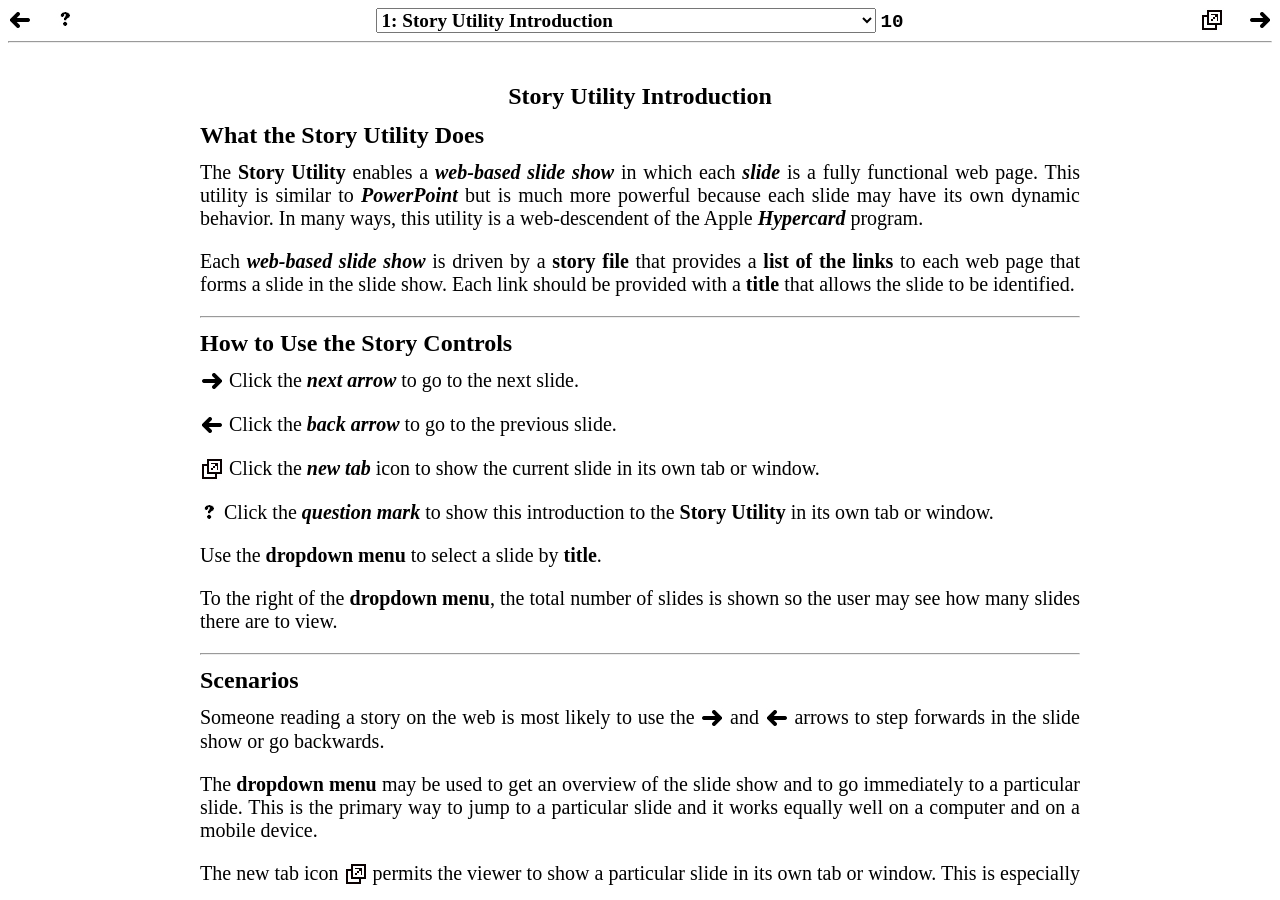
<file: story/index.htm>
﻿<!DOCTYPE html>

<!--
    File: index.htm
    ... main page for the Story Utility
    
    Copyright 2012,
    Richard Rasala,
    College of Computer and Information Science
    Northeastern University, Boston, MA 02115
    rasala@ccs.neu.edu
    
    January 27, 2012
-->

<html>
<head>
    <meta charset="utf-8" />

    <meta name="viewport"
        content="initial-scale=1, minimum-scale=1">

    <title>Story Utility</title>

    <link rel="Stylesheet" type="text/css" href="css/story.css" />
    
    <script type="text/javascript"
        src="http://ajax.googleapis.com/ajax/libs/jquery/1.7/jquery.min.js"></script>

    <script type="text/javascript" src="javascript/print.js"></script>
    
    <script type="text/javascript" src="javascript/queryparams.js"></script>
    
    <script type="text/javascript" src="javascript/storycore.js"></script>
    
    <script type="text/javascript" src="javascript/story.js"></script>
</head>

<body>
    <div id="pageHead" class="relative">

    <img id="backArrow"
         class="flush_L_1"
         src="images/arrowL.jpg"
         alt="Previous slide"
         title="Previous slide" />
    
    <img id="nextArrow"
         class="flush_R_1"
         src="images/arrowR.jpg"
         alt="Next slide"
         title="Next slide" />
    
    <span class="flush_L_2">
    <a id="helpLink" href="storyfiles/introduction.htm" target="_blank">
    <img src="images/qmark.jpg"
         alt="Story Utility Documentation"
         title="Story Utility Documentation" />
    </a>
    </span>
    
    <span class="flush_R_2">
    <a id="newtabLink" href="" target="_blank">
    <img src="images/newtab.jpg"
         alt="Show this slide in new tab"
         title="Show this slide in new tab" />
    </a>
    </span>
    
    <div class="wrapper">
        <select id="slideDropdown" name="slideDropdown">
        </select>
        <span id="slideTotal" class="number"></span>
    </div>
    
    <hr />
    
    </div>


    <iframe id="storyFrame" width="100%" height="100px"
        frameborder="0" marginwidth="0px" marginheight="0px" ></iframe>
</body>
</html>
</file>
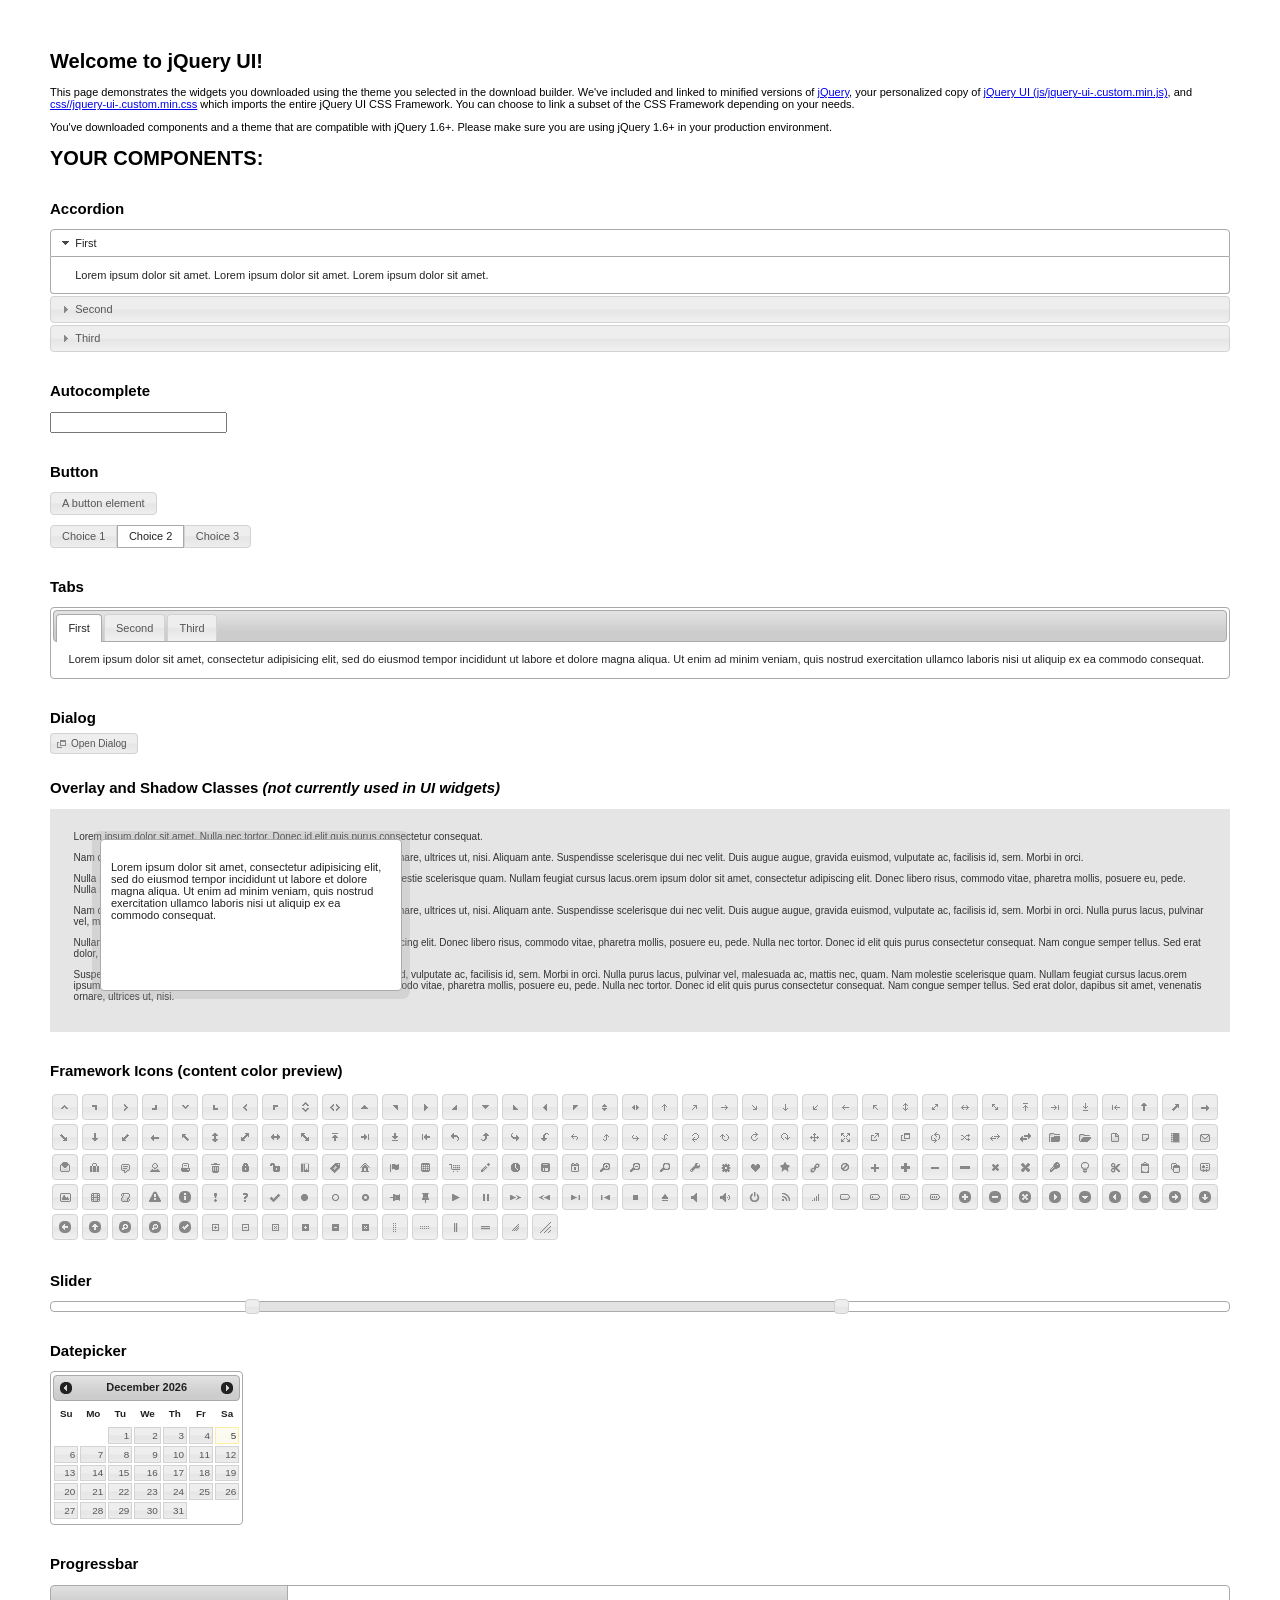
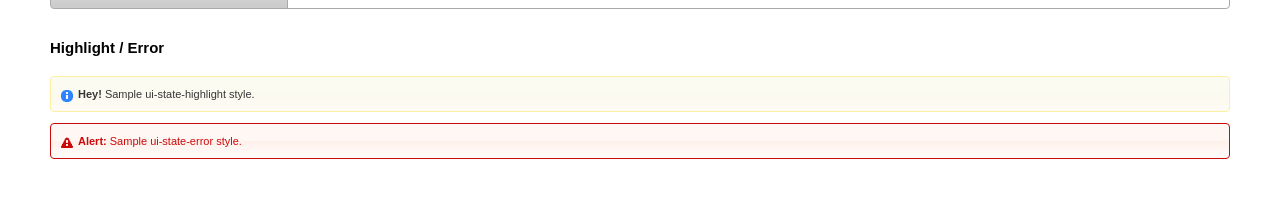
<file: javascript/jquery-ui-1.10.4.custom-old/index.html>
<!doctype html>
<html lang="us">
<head>
	<meta charset="utf-8">
	<title>jQuery UI Example Page</title>
	<link href="css/smoothness/jquery-ui-1.10.4.custom.css" rel="stylesheet">
	<script src="js/jquery-1.10.2.js"></script>
	<script src="js/jquery-ui-1.10.4.custom.js"></script>
	<script>
	$(function() {
		
		$( "#accordion" ).accordion();
		

		
		var availableTags = [
			"ActionScript",
			"AppleScript",
			"Asp",
			"BASIC",
			"C",
			"C++",
			"Clojure",
			"COBOL",
			"ColdFusion",
			"Erlang",
			"Fortran",
			"Groovy",
			"Haskell",
			"Java",
			"JavaScript",
			"Lisp",
			"Perl",
			"PHP",
			"Python",
			"Ruby",
			"Scala",
			"Scheme"
		];
		$( "#autocomplete" ).autocomplete({
			source: availableTags
		});
		

		
		$( "#button" ).button();
		$( "#radioset" ).buttonset();
		

		
		$( "#tabs" ).tabs();
		

		
		$( "#dialog" ).dialog({
			autoOpen: false,
			width: 400,
			buttons: [
				{
					text: "Ok",
					click: function() {
						$( this ).dialog( "close" );
					}
				},
				{
					text: "Cancel",
					click: function() {
						$( this ).dialog( "close" );
					}
				}
			]
		});

		// Link to open the dialog
		$( "#dialog-link" ).click(function( event ) {
			$( "#dialog" ).dialog( "open" );
			event.preventDefault();
		});
		

		
		$( "#datepicker" ).datepicker({
			inline: true
		});
		

		
		$( "#slider" ).slider({
			range: true,
			values: [ 17, 67 ]
		});
		

		
		$( "#progressbar" ).progressbar({
			value: 20
		});
		

		// Hover states on the static widgets
		$( "#dialog-link, #icons li" ).hover(
			function() {
				$( this ).addClass( "ui-state-hover" );
			},
			function() {
				$( this ).removeClass( "ui-state-hover" );
			}
		);
	});
	</script>
	<style>
	body{
		font: 62.5% "Trebuchet MS", sans-serif;
		margin: 50px;
	}
	.demoHeaders {
		margin-top: 2em;
	}
	#dialog-link {
		padding: .4em 1em .4em 20px;
		text-decoration: none;
		position: relative;
	}
	#dialog-link span.ui-icon {
		margin: 0 5px 0 0;
		position: absolute;
		left: .2em;
		top: 50%;
		margin-top: -8px;
	}
	#icons {
		margin: 0;
		padding: 0;
	}
	#icons li {
		margin: 2px;
		position: relative;
		padding: 4px 0;
		cursor: pointer;
		float: left;
		list-style: none;
	}
	#icons span.ui-icon {
		float: left;
		margin: 0 4px;
	}
	.fakewindowcontain .ui-widget-overlay {
		position: absolute;
	}
	</style>
</head>
<body>

<h1>Welcome to jQuery UI!</h1>

<div class="ui-widget">
	<p>This page demonstrates the widgets you downloaded using the theme you selected in the download builder. We've included and linked to minified versions of <a href="js/jquery-1.10.2.js">jQuery</a>, your personalized copy of <a href="js/jquery-ui-.custom.min.js">jQuery UI (js/jquery-ui-.custom.min.js)</a>, and <a href="css//jquery-ui-.custom.min.css">css//jquery-ui-.custom.min.css</a> which imports the entire jQuery UI CSS Framework. You can choose to link a subset of the CSS Framework depending on your needs. </p>
	<p>You've downloaded components and a theme that are compatible with jQuery 1.6+. Please make sure you are using jQuery 1.6+ in your production environment.</p>
</div>

<h1>YOUR COMPONENTS:</h1>


<!-- Accordion -->
<h2 class="demoHeaders">Accordion</h2>
<div id="accordion">
	<h3>First</h3>
	<div>Lorem ipsum dolor sit amet. Lorem ipsum dolor sit amet. Lorem ipsum dolor sit amet.</div>
	<h3>Second</h3>
	<div>Phasellus mattis tincidunt nibh.</div>
	<h3>Third</h3>
	<div>Nam dui erat, auctor a, dignissim quis.</div>
</div>



<!-- Autocomplete -->
<h2 class="demoHeaders">Autocomplete</h2>
<div>
	<input id="autocomplete" title="type &quot;a&quot;">
</div>



<!-- Button -->
<h2 class="demoHeaders">Button</h2>
<button id="button">A button element</button>
<form style="margin-top: 1em;">
	<div id="radioset">
		<input type="radio" id="radio1" name="radio"><label for="radio1">Choice 1</label>
		<input type="radio" id="radio2" name="radio" checked="checked"><label for="radio2">Choice 2</label>
		<input type="radio" id="radio3" name="radio"><label for="radio3">Choice 3</label>
	</div>
</form>



<!-- Tabs -->
<h2 class="demoHeaders">Tabs</h2>
<div id="tabs">
	<ul>
		<li><a href="#tabs-1">First</a></li>
		<li><a href="#tabs-2">Second</a></li>
		<li><a href="#tabs-3">Third</a></li>
	</ul>
	<div id="tabs-1">Lorem ipsum dolor sit amet, consectetur adipisicing elit, sed do eiusmod tempor incididunt ut labore et dolore magna aliqua. Ut enim ad minim veniam, quis nostrud exercitation ullamco laboris nisi ut aliquip ex ea commodo consequat.</div>
	<div id="tabs-2">Phasellus mattis tincidunt nibh. Cras orci urna, blandit id, pretium vel, aliquet ornare, felis. Maecenas scelerisque sem non nisl. Fusce sed lorem in enim dictum bibendum.</div>
	<div id="tabs-3">Nam dui erat, auctor a, dignissim quis, sollicitudin eu, felis. Pellentesque nisi urna, interdum eget, sagittis et, consequat vestibulum, lacus. Mauris porttitor ullamcorper augue.</div>
</div>



<!-- Dialog NOTE: Dialog is not generated by UI in this demo so it can be visually styled in themeroller-->
<h2 class="demoHeaders">Dialog</h2>
<p><a href="#" id="dialog-link" class="ui-state-default ui-corner-all"><span class="ui-icon ui-icon-newwin"></span>Open Dialog</a></p>

<h2 class="demoHeaders">Overlay and Shadow Classes <em>(not currently used in UI widgets)</em></h2>
<div style="position: relative; width: 96%; height: 200px; padding:1% 2%; overflow:hidden;" class="fakewindowcontain">
	<p>Lorem ipsum dolor sit amet,  Nulla nec tortor. Donec id elit quis purus consectetur consequat. </p><p>Nam congue semper tellus. Sed erat dolor, dapibus sit amet, venenatis ornare, ultrices ut, nisi. Aliquam ante. Suspendisse scelerisque dui nec velit. Duis augue augue, gravida euismod, vulputate ac, facilisis id, sem. Morbi in orci. </p><p>Nulla purus lacus, pulvinar vel, malesuada ac, mattis nec, quam. Nam molestie scelerisque quam. Nullam feugiat cursus lacus.orem ipsum dolor sit amet, consectetur adipiscing elit. Donec libero risus, commodo vitae, pharetra mollis, posuere eu, pede. Nulla nec tortor. Donec id elit quis purus consectetur consequat. </p><p>Nam congue semper tellus. Sed erat dolor, dapibus sit amet, venenatis ornare, ultrices ut, nisi. Aliquam ante. Suspendisse scelerisque dui nec velit. Duis augue augue, gravida euismod, vulputate ac, facilisis id, sem. Morbi in orci. Nulla purus lacus, pulvinar vel, malesuada ac, mattis nec, quam. Nam molestie scelerisque quam. </p><p>Nullam feugiat cursus lacus.orem ipsum dolor sit amet, consectetur adipiscing elit. Donec libero risus, commodo vitae, pharetra mollis, posuere eu, pede. Nulla nec tortor. Donec id elit quis purus consectetur consequat. Nam congue semper tellus. Sed erat dolor, dapibus sit amet, venenatis ornare, ultrices ut, nisi. Aliquam ante. </p><p>Suspendisse scelerisque dui nec velit. Duis augue augue, gravida euismod, vulputate ac, facilisis id, sem. Morbi in orci. Nulla purus lacus, pulvinar vel, malesuada ac, mattis nec, quam. Nam molestie scelerisque quam. Nullam feugiat cursus lacus.orem ipsum dolor sit amet, consectetur adipiscing elit. Donec libero risus, commodo vitae, pharetra mollis, posuere eu, pede. Nulla nec tortor. Donec id elit quis purus consectetur consequat. Nam congue semper tellus. Sed erat dolor, dapibus sit amet, venenatis ornare, ultrices ut, nisi. </p>

	<!-- ui-dialog -->
	<div class="ui-overlay"><div class="ui-widget-overlay"></div><div class="ui-widget-shadow ui-corner-all" style="width: 302px; height: 152px; position: absolute; left: 50px; top: 30px;"></div></div>
	<div style="position: absolute; width: 280px; height: 130px;left: 50px; top: 30px; padding: 10px;" class="ui-widget ui-widget-content ui-corner-all">
		<div class="ui-dialog-content ui-widget-content" style="background: none; border: 0;">
			<p>Lorem ipsum dolor sit amet, consectetur adipisicing elit, sed do eiusmod tempor incididunt ut labore et dolore magna aliqua. Ut enim ad minim veniam, quis nostrud exercitation ullamco laboris nisi ut aliquip ex ea commodo consequat.</p>
		</div>
	</div>

</div>

<!-- ui-dialog -->
<div id="dialog" title="Dialog Title">
	<p>Lorem ipsum dolor sit amet, consectetur adipisicing elit, sed do eiusmod tempor incididunt ut labore et dolore magna aliqua. Ut enim ad minim veniam, quis nostrud exercitation ullamco laboris nisi ut aliquip ex ea commodo consequat.</p>
</div>



<h2 class="demoHeaders">Framework Icons (content color preview)</h2>
<ul id="icons" class="ui-widget ui-helper-clearfix">
	<li class="ui-state-default ui-corner-all" title=".ui-icon-carat-1-n"><span class="ui-icon ui-icon-carat-1-n"></span></li>
	<li class="ui-state-default ui-corner-all" title=".ui-icon-carat-1-ne"><span class="ui-icon ui-icon-carat-1-ne"></span></li>
	<li class="ui-state-default ui-corner-all" title=".ui-icon-carat-1-e"><span class="ui-icon ui-icon-carat-1-e"></span></li>
	<li class="ui-state-default ui-corner-all" title=".ui-icon-carat-1-se"><span class="ui-icon ui-icon-carat-1-se"></span></li>
	<li class="ui-state-default ui-corner-all" title=".ui-icon-carat-1-s"><span class="ui-icon ui-icon-carat-1-s"></span></li>
	<li class="ui-state-default ui-corner-all" title=".ui-icon-carat-1-sw"><span class="ui-icon ui-icon-carat-1-sw"></span></li>
	<li class="ui-state-default ui-corner-all" title=".ui-icon-carat-1-w"><span class="ui-icon ui-icon-carat-1-w"></span></li>
	<li class="ui-state-default ui-corner-all" title=".ui-icon-carat-1-nw"><span class="ui-icon ui-icon-carat-1-nw"></span></li>
	<li class="ui-state-default ui-corner-all" title=".ui-icon-carat-2-n-s"><span class="ui-icon ui-icon-carat-2-n-s"></span></li>
	<li class="ui-state-default ui-corner-all" title=".ui-icon-carat-2-e-w"><span class="ui-icon ui-icon-carat-2-e-w"></span></li>
	<li class="ui-state-default ui-corner-all" title=".ui-icon-triangle-1-n"><span class="ui-icon ui-icon-triangle-1-n"></span></li>
	<li class="ui-state-default ui-corner-all" title=".ui-icon-triangle-1-ne"><span class="ui-icon ui-icon-triangle-1-ne"></span></li>
	<li class="ui-state-default ui-corner-all" title=".ui-icon-triangle-1-e"><span class="ui-icon ui-icon-triangle-1-e"></span></li>
	<li class="ui-state-default ui-corner-all" title=".ui-icon-triangle-1-se"><span class="ui-icon ui-icon-triangle-1-se"></span></li>
	<li class="ui-state-default ui-corner-all" title=".ui-icon-triangle-1-s"><span class="ui-icon ui-icon-triangle-1-s"></span></li>
	<li class="ui-state-default ui-corner-all" title=".ui-icon-triangle-1-sw"><span class="ui-icon ui-icon-triangle-1-sw"></span></li>
	<li class="ui-state-default ui-corner-all" title=".ui-icon-triangle-1-w"><span class="ui-icon ui-icon-triangle-1-w"></span></li>
	<li class="ui-state-default ui-corner-all" title=".ui-icon-triangle-1-nw"><span class="ui-icon ui-icon-triangle-1-nw"></span></li>
	<li class="ui-state-default ui-corner-all" title=".ui-icon-triangle-2-n-s"><span class="ui-icon ui-icon-triangle-2-n-s"></span></li>
	<li class="ui-state-default ui-corner-all" title=".ui-icon-triangle-2-e-w"><span class="ui-icon ui-icon-triangle-2-e-w"></span></li>
	<li class="ui-state-default ui-corner-all" title=".ui-icon-arrow-1-n"><span class="ui-icon ui-icon-arrow-1-n"></span></li>
	<li class="ui-state-default ui-corner-all" title=".ui-icon-arrow-1-ne"><span class="ui-icon ui-icon-arrow-1-ne"></span></li>
	<li class="ui-state-default ui-corner-all" title=".ui-icon-arrow-1-e"><span class="ui-icon ui-icon-arrow-1-e"></span></li>
	<li class="ui-state-default ui-corner-all" title=".ui-icon-arrow-1-se"><span class="ui-icon ui-icon-arrow-1-se"></span></li>
	<li class="ui-state-default ui-corner-all" title=".ui-icon-arrow-1-s"><span class="ui-icon ui-icon-arrow-1-s"></span></li>
	<li class="ui-state-default ui-corner-all" title=".ui-icon-arrow-1-sw"><span class="ui-icon ui-icon-arrow-1-sw"></span></li>
	<li class="ui-state-default ui-corner-all" title=".ui-icon-arrow-1-w"><span class="ui-icon ui-icon-arrow-1-w"></span></li>
	<li class="ui-state-default ui-corner-all" title=".ui-icon-arrow-1-nw"><span class="ui-icon ui-icon-arrow-1-nw"></span></li>
	<li class="ui-state-default ui-corner-all" title=".ui-icon-arrow-2-n-s"><span class="ui-icon ui-icon-arrow-2-n-s"></span></li>
	<li class="ui-state-default ui-corner-all" title=".ui-icon-arrow-2-ne-sw"><span class="ui-icon ui-icon-arrow-2-ne-sw"></span></li>
	<li class="ui-state-default ui-corner-all" title=".ui-icon-arrow-2-e-w"><span class="ui-icon ui-icon-arrow-2-e-w"></span></li>
	<li class="ui-state-default ui-corner-all" title=".ui-icon-arrow-2-se-nw"><span class="ui-icon ui-icon-arrow-2-se-nw"></span></li>
	<li class="ui-state-default ui-corner-all" title=".ui-icon-arrowstop-1-n"><span class="ui-icon ui-icon-arrowstop-1-n"></span></li>
	<li class="ui-state-default ui-corner-all" title=".ui-icon-arrowstop-1-e"><span class="ui-icon ui-icon-arrowstop-1-e"></span></li>
	<li class="ui-state-default ui-corner-all" title=".ui-icon-arrowstop-1-s"><span class="ui-icon ui-icon-arrowstop-1-s"></span></li>
	<li class="ui-state-default ui-corner-all" title=".ui-icon-arrowstop-1-w"><span class="ui-icon ui-icon-arrowstop-1-w"></span></li>
	<li class="ui-state-default ui-corner-all" title=".ui-icon-arrowthick-1-n"><span class="ui-icon ui-icon-arrowthick-1-n"></span></li>
	<li class="ui-state-default ui-corner-all" title=".ui-icon-arrowthick-1-ne"><span class="ui-icon ui-icon-arrowthick-1-ne"></span></li>
	<li class="ui-state-default ui-corner-all" title=".ui-icon-arrowthick-1-e"><span class="ui-icon ui-icon-arrowthick-1-e"></span></li>
	<li class="ui-state-default ui-corner-all" title=".ui-icon-arrowthick-1-se"><span class="ui-icon ui-icon-arrowthick-1-se"></span></li>
	<li class="ui-state-default ui-corner-all" title=".ui-icon-arrowthick-1-s"><span class="ui-icon ui-icon-arrowthick-1-s"></span></li>
	<li class="ui-state-default ui-corner-all" title=".ui-icon-arrowthick-1-sw"><span class="ui-icon ui-icon-arrowthick-1-sw"></span></li>
	<li class="ui-state-default ui-corner-all" title=".ui-icon-arrowthick-1-w"><span class="ui-icon ui-icon-arrowthick-1-w"></span></li>
	<li class="ui-state-default ui-corner-all" title=".ui-icon-arrowthick-1-nw"><span class="ui-icon ui-icon-arrowthick-1-nw"></span></li>
	<li class="ui-state-default ui-corner-all" title=".ui-icon-arrowthick-2-n-s"><span class="ui-icon ui-icon-arrowthick-2-n-s"></span></li>
	<li class="ui-state-default ui-corner-all" title=".ui-icon-arrowthick-2-ne-sw"><span class="ui-icon ui-icon-arrowthick-2-ne-sw"></span></li>
	<li class="ui-state-default ui-corner-all" title=".ui-icon-arrowthick-2-e-w"><span class="ui-icon ui-icon-arrowthick-2-e-w"></span></li>
	<li class="ui-state-default ui-corner-all" title=".ui-icon-arrowthick-2-se-nw"><span class="ui-icon ui-icon-arrowthick-2-se-nw"></span></li>
	<li class="ui-state-default ui-corner-all" title=".ui-icon-arrowthickstop-1-n"><span class="ui-icon ui-icon-arrowthickstop-1-n"></span></li>
	<li class="ui-state-default ui-corner-all" title=".ui-icon-arrowthickstop-1-e"><span class="ui-icon ui-icon-arrowthickstop-1-e"></span></li>
	<li class="ui-state-default ui-corner-all" title=".ui-icon-arrowthickstop-1-s"><span class="ui-icon ui-icon-arrowthickstop-1-s"></span></li>
	<li class="ui-state-default ui-corner-all" title=".ui-icon-arrowthickstop-1-w"><span class="ui-icon ui-icon-arrowthickstop-1-w"></span></li>
	<li class="ui-state-default ui-corner-all" title=".ui-icon-arrowreturnthick-1-w"><span class="ui-icon ui-icon-arrowreturnthick-1-w"></span></li>
	<li class="ui-state-default ui-corner-all" title=".ui-icon-arrowreturnthick-1-n"><span class="ui-icon ui-icon-arrowreturnthick-1-n"></span></li>
	<li class="ui-state-default ui-corner-all" title=".ui-icon-arrowreturnthick-1-e"><span class="ui-icon ui-icon-arrowreturnthick-1-e"></span></li>
	<li class="ui-state-default ui-corner-all" title=".ui-icon-arrowreturnthick-1-s"><span class="ui-icon ui-icon-arrowreturnthick-1-s"></span></li>
	<li class="ui-state-default ui-corner-all" title=".ui-icon-arrowreturn-1-w"><span class="ui-icon ui-icon-arrowreturn-1-w"></span></li>
	<li class="ui-state-default ui-corner-all" title=".ui-icon-arrowreturn-1-n"><span class="ui-icon ui-icon-arrowreturn-1-n"></span></li>
	<li class="ui-state-default ui-corner-all" title=".ui-icon-arrowreturn-1-e"><span class="ui-icon ui-icon-arrowreturn-1-e"></span></li>
	<li class="ui-state-default ui-corner-all" title=".ui-icon-arrowreturn-1-s"><span class="ui-icon ui-icon-arrowreturn-1-s"></span></li>
	<li class="ui-state-default ui-corner-all" title=".ui-icon-arrowrefresh-1-w"><span class="ui-icon ui-icon-arrowrefresh-1-w"></span></li>
	<li class="ui-state-default ui-corner-all" title=".ui-icon-arrowrefresh-1-n"><span class="ui-icon ui-icon-arrowrefresh-1-n"></span></li>
	<li class="ui-state-default ui-corner-all" title=".ui-icon-arrowrefresh-1-e"><span class="ui-icon ui-icon-arrowrefresh-1-e"></span></li>
	<li class="ui-state-default ui-corner-all" title=".ui-icon-arrowrefresh-1-s"><span class="ui-icon ui-icon-arrowrefresh-1-s"></span></li>
	<li class="ui-state-default ui-corner-all" title=".ui-icon-arrow-4"><span class="ui-icon ui-icon-arrow-4"></span></li>
	<li class="ui-state-default ui-corner-all" title=".ui-icon-arrow-4-diag"><span class="ui-icon ui-icon-arrow-4-diag"></span></li>
	<li class="ui-state-default ui-corner-all" title=".ui-icon-extlink"><span class="ui-icon ui-icon-extlink"></span></li>
	<li class="ui-state-default ui-corner-all" title=".ui-icon-newwin"><span class="ui-icon ui-icon-newwin"></span></li>
	<li class="ui-state-default ui-corner-all" title=".ui-icon-refresh"><span class="ui-icon ui-icon-refresh"></span></li>
	<li class="ui-state-default ui-corner-all" title=".ui-icon-shuffle"><span class="ui-icon ui-icon-shuffle"></span></li>
	<li class="ui-state-default ui-corner-all" title=".ui-icon-transfer-e-w"><span class="ui-icon ui-icon-transfer-e-w"></span></li>
	<li class="ui-state-default ui-corner-all" title=".ui-icon-transferthick-e-w"><span class="ui-icon ui-icon-transferthick-e-w"></span></li>
	<li class="ui-state-default ui-corner-all" title=".ui-icon-folder-collapsed"><span class="ui-icon ui-icon-folder-collapsed"></span></li>
	<li class="ui-state-default ui-corner-all" title=".ui-icon-folder-open"><span class="ui-icon ui-icon-folder-open"></span></li>
	<li class="ui-state-default ui-corner-all" title=".ui-icon-document"><span class="ui-icon ui-icon-document"></span></li>
	<li class="ui-state-default ui-corner-all" title=".ui-icon-document-b"><span class="ui-icon ui-icon-document-b"></span></li>
	<li class="ui-state-default ui-corner-all" title=".ui-icon-note"><span class="ui-icon ui-icon-note"></span></li>
	<li class="ui-state-default ui-corner-all" title=".ui-icon-mail-closed"><span class="ui-icon ui-icon-mail-closed"></span></li>
	<li class="ui-state-default ui-corner-all" title=".ui-icon-mail-open"><span class="ui-icon ui-icon-mail-open"></span></li>
	<li class="ui-state-default ui-corner-all" title=".ui-icon-suitcase"><span class="ui-icon ui-icon-suitcase"></span></li>
	<li class="ui-state-default ui-corner-all" title=".ui-icon-comment"><span class="ui-icon ui-icon-comment"></span></li>
	<li class="ui-state-default ui-corner-all" title=".ui-icon-person"><span class="ui-icon ui-icon-person"></span></li>
	<li class="ui-state-default ui-corner-all" title=".ui-icon-print"><span class="ui-icon ui-icon-print"></span></li>
	<li class="ui-state-default ui-corner-all" title=".ui-icon-trash"><span class="ui-icon ui-icon-trash"></span></li>
	<li class="ui-state-default ui-corner-all" title=".ui-icon-locked"><span class="ui-icon ui-icon-locked"></span></li>
	<li class="ui-state-default ui-corner-all" title=".ui-icon-unlocked"><span class="ui-icon ui-icon-unlocked"></span></li>
	<li class="ui-state-default ui-corner-all" title=".ui-icon-bookmark"><span class="ui-icon ui-icon-bookmark"></span></li>
	<li class="ui-state-default ui-corner-all" title=".ui-icon-tag"><span class="ui-icon ui-icon-tag"></span></li>
	<li class="ui-state-default ui-corner-all" title=".ui-icon-home"><span class="ui-icon ui-icon-home"></span></li>
	<li class="ui-state-default ui-corner-all" title=".ui-icon-flag"><span class="ui-icon ui-icon-flag"></span></li>
	<li class="ui-state-default ui-corner-all" title=".ui-icon-calculator"><span class="ui-icon ui-icon-calculator"></span></li>
	<li class="ui-state-default ui-corner-all" title=".ui-icon-cart"><span class="ui-icon ui-icon-cart"></span></li>
	<li class="ui-state-default ui-corner-all" title=".ui-icon-pencil"><span class="ui-icon ui-icon-pencil"></span></li>
	<li class="ui-state-default ui-corner-all" title=".ui-icon-clock"><span class="ui-icon ui-icon-clock"></span></li>
	<li class="ui-state-default ui-corner-all" title=".ui-icon-disk"><span class="ui-icon ui-icon-disk"></span></li>
	<li class="ui-state-default ui-corner-all" title=".ui-icon-calendar"><span class="ui-icon ui-icon-calendar"></span></li>
	<li class="ui-state-default ui-corner-all" title=".ui-icon-zoomin"><span class="ui-icon ui-icon-zoomin"></span></li>
	<li class="ui-state-default ui-corner-all" title=".ui-icon-zoomout"><span class="ui-icon ui-icon-zoomout"></span></li>
	<li class="ui-state-default ui-corner-all" title=".ui-icon-search"><span class="ui-icon ui-icon-search"></span></li>
	<li class="ui-state-default ui-corner-all" title=".ui-icon-wrench"><span class="ui-icon ui-icon-wrench"></span></li>
	<li class="ui-state-default ui-corner-all" title=".ui-icon-gear"><span class="ui-icon ui-icon-gear"></span></li>
	<li class="ui-state-default ui-corner-all" title=".ui-icon-heart"><span class="ui-icon ui-icon-heart"></span></li>
	<li class="ui-state-default ui-corner-all" title=".ui-icon-star"><span class="ui-icon ui-icon-star"></span></li>
	<li class="ui-state-default ui-corner-all" title=".ui-icon-link"><span class="ui-icon ui-icon-link"></span></li>
	<li class="ui-state-default ui-corner-all" title=".ui-icon-cancel"><span class="ui-icon ui-icon-cancel"></span></li>
	<li class="ui-state-default ui-corner-all" title=".ui-icon-plus"><span class="ui-icon ui-icon-plus"></span></li>
	<li class="ui-state-default ui-corner-all" title=".ui-icon-plusthick"><span class="ui-icon ui-icon-plusthick"></span></li>
	<li class="ui-state-default ui-corner-all" title=".ui-icon-minus"><span class="ui-icon ui-icon-minus"></span></li>
	<li class="ui-state-default ui-corner-all" title=".ui-icon-minusthick"><span class="ui-icon ui-icon-minusthick"></span></li>
	<li class="ui-state-default ui-corner-all" title=".ui-icon-close"><span class="ui-icon ui-icon-close"></span></li>
	<li class="ui-state-default ui-corner-all" title=".ui-icon-closethick"><span class="ui-icon ui-icon-closethick"></span></li>
	<li class="ui-state-default ui-corner-all" title=".ui-icon-key"><span class="ui-icon ui-icon-key"></span></li>
	<li class="ui-state-default ui-corner-all" title=".ui-icon-lightbulb"><span class="ui-icon ui-icon-lightbulb"></span></li>
	<li class="ui-state-default ui-corner-all" title=".ui-icon-scissors"><span class="ui-icon ui-icon-scissors"></span></li>
	<li class="ui-state-default ui-corner-all" title=".ui-icon-clipboard"><span class="ui-icon ui-icon-clipboard"></span></li>
	<li class="ui-state-default ui-corner-all" title=".ui-icon-copy"><span class="ui-icon ui-icon-copy"></span></li>
	<li class="ui-state-default ui-corner-all" title=".ui-icon-contact"><span class="ui-icon ui-icon-contact"></span></li>
	<li class="ui-state-default ui-corner-all" title=".ui-icon-image"><span class="ui-icon ui-icon-image"></span></li>
	<li class="ui-state-default ui-corner-all" title=".ui-icon-video"><span class="ui-icon ui-icon-video"></span></li>
	<li class="ui-state-default ui-corner-all" title=".ui-icon-script"><span class="ui-icon ui-icon-script"></span></li>
	<li class="ui-state-default ui-corner-all" title=".ui-icon-alert"><span class="ui-icon ui-icon-alert"></span></li>
	<li class="ui-state-default ui-corner-all" title=".ui-icon-info"><span class="ui-icon ui-icon-info"></span></li>
	<li class="ui-state-default ui-corner-all" title=".ui-icon-notice"><span class="ui-icon ui-icon-notice"></span></li>
	<li class="ui-state-default ui-corner-all" title=".ui-icon-help"><span class="ui-icon ui-icon-help"></span></li>
	<li class="ui-state-default ui-corner-all" title=".ui-icon-check"><span class="ui-icon ui-icon-check"></span></li>
	<li class="ui-state-default ui-corner-all" title=".ui-icon-bullet"><span class="ui-icon ui-icon-bullet"></span></li>
	<li class="ui-state-default ui-corner-all" title=".ui-icon-radio-off"><span class="ui-icon ui-icon-radio-off"></span></li>
	<li class="ui-state-default ui-corner-all" title=".ui-icon-radio-on"><span class="ui-icon ui-icon-radio-on"></span></li>
	<li class="ui-state-default ui-corner-all" title=".ui-icon-pin-w"><span class="ui-icon ui-icon-pin-w"></span></li>
	<li class="ui-state-default ui-corner-all" title=".ui-icon-pin-s"><span class="ui-icon ui-icon-pin-s"></span></li>
	<li class="ui-state-default ui-corner-all" title=".ui-icon-play"><span class="ui-icon ui-icon-play"></span></li>
	<li class="ui-state-default ui-corner-all" title=".ui-icon-pause"><span class="ui-icon ui-icon-pause"></span></li>
	<li class="ui-state-default ui-corner-all" title=".ui-icon-seek-next"><span class="ui-icon ui-icon-seek-next"></span></li>
	<li class="ui-state-default ui-corner-all" title=".ui-icon-seek-prev"><span class="ui-icon ui-icon-seek-prev"></span></li>
	<li class="ui-state-default ui-corner-all" title=".ui-icon-seek-end"><span class="ui-icon ui-icon-seek-end"></span></li>
	<li class="ui-state-default ui-corner-all" title=".ui-icon-seek-first"><span class="ui-icon ui-icon-seek-first"></span></li>
	<li class="ui-state-default ui-corner-all" title=".ui-icon-stop"><span class="ui-icon ui-icon-stop"></span></li>
	<li class="ui-state-default ui-corner-all" title=".ui-icon-eject"><span class="ui-icon ui-icon-eject"></span></li>
	<li class="ui-state-default ui-corner-all" title=".ui-icon-volume-off"><span class="ui-icon ui-icon-volume-off"></span></li>
	<li class="ui-state-default ui-corner-all" title=".ui-icon-volume-on"><span class="ui-icon ui-icon-volume-on"></span></li>
	<li class="ui-state-default ui-corner-all" title=".ui-icon-power"><span class="ui-icon ui-icon-power"></span></li>
	<li class="ui-state-default ui-corner-all" title=".ui-icon-signal-diag"><span class="ui-icon ui-icon-signal-diag"></span></li>
	<li class="ui-state-default ui-corner-all" title=".ui-icon-signal"><span class="ui-icon ui-icon-signal"></span></li>
	<li class="ui-state-default ui-corner-all" title=".ui-icon-battery-0"><span class="ui-icon ui-icon-battery-0"></span></li>
	<li class="ui-state-default ui-corner-all" title=".ui-icon-battery-1"><span class="ui-icon ui-icon-battery-1"></span></li>
	<li class="ui-state-default ui-corner-all" title=".ui-icon-battery-2"><span class="ui-icon ui-icon-battery-2"></span></li>
	<li class="ui-state-default ui-corner-all" title=".ui-icon-battery-3"><span class="ui-icon ui-icon-battery-3"></span></li>
	<li class="ui-state-default ui-corner-all" title=".ui-icon-circle-plus"><span class="ui-icon ui-icon-circle-plus"></span></li>
	<li class="ui-state-default ui-corner-all" title=".ui-icon-circle-minus"><span class="ui-icon ui-icon-circle-minus"></span></li>
	<li class="ui-state-default ui-corner-all" title=".ui-icon-circle-close"><span class="ui-icon ui-icon-circle-close"></span></li>
	<li class="ui-state-default ui-corner-all" title=".ui-icon-circle-triangle-e"><span class="ui-icon ui-icon-circle-triangle-e"></span></li>
	<li class="ui-state-default ui-corner-all" title=".ui-icon-circle-triangle-s"><span class="ui-icon ui-icon-circle-triangle-s"></span></li>
	<li class="ui-state-default ui-corner-all" title=".ui-icon-circle-triangle-w"><span class="ui-icon ui-icon-circle-triangle-w"></span></li>
	<li class="ui-state-default ui-corner-all" title=".ui-icon-circle-triangle-n"><span class="ui-icon ui-icon-circle-triangle-n"></span></li>
	<li class="ui-state-default ui-corner-all" title=".ui-icon-circle-arrow-e"><span class="ui-icon ui-icon-circle-arrow-e"></span></li>
	<li class="ui-state-default ui-corner-all" title=".ui-icon-circle-arrow-s"><span class="ui-icon ui-icon-circle-arrow-s"></span></li>
	<li class="ui-state-default ui-corner-all" title=".ui-icon-circle-arrow-w"><span class="ui-icon ui-icon-circle-arrow-w"></span></li>
	<li class="ui-state-default ui-corner-all" title=".ui-icon-circle-arrow-n"><span class="ui-icon ui-icon-circle-arrow-n"></span></li>
	<li class="ui-state-default ui-corner-all" title=".ui-icon-circle-zoomin"><span class="ui-icon ui-icon-circle-zoomin"></span></li>
	<li class="ui-state-default ui-corner-all" title=".ui-icon-circle-zoomout"><span class="ui-icon ui-icon-circle-zoomout"></span></li>
	<li class="ui-state-default ui-corner-all" title=".ui-icon-circle-check"><span class="ui-icon ui-icon-circle-check"></span></li>
	<li class="ui-state-default ui-corner-all" title=".ui-icon-circlesmall-plus"><span class="ui-icon ui-icon-circlesmall-plus"></span></li>
	<li class="ui-state-default ui-corner-all" title=".ui-icon-circlesmall-minus"><span class="ui-icon ui-icon-circlesmall-minus"></span></li>
	<li class="ui-state-default ui-corner-all" title=".ui-icon-circlesmall-close"><span class="ui-icon ui-icon-circlesmall-close"></span></li>
	<li class="ui-state-default ui-corner-all" title=".ui-icon-squaresmall-plus"><span class="ui-icon ui-icon-squaresmall-plus"></span></li>
	<li class="ui-state-default ui-corner-all" title=".ui-icon-squaresmall-minus"><span class="ui-icon ui-icon-squaresmall-minus"></span></li>
	<li class="ui-state-default ui-corner-all" title=".ui-icon-squaresmall-close"><span class="ui-icon ui-icon-squaresmall-close"></span></li>
	<li class="ui-state-default ui-corner-all" title=".ui-icon-grip-dotted-vertical"><span class="ui-icon ui-icon-grip-dotted-vertical"></span></li>
	<li class="ui-state-default ui-corner-all" title=".ui-icon-grip-dotted-horizontal"><span class="ui-icon ui-icon-grip-dotted-horizontal"></span></li>
	<li class="ui-state-default ui-corner-all" title=".ui-icon-grip-solid-vertical"><span class="ui-icon ui-icon-grip-solid-vertical"></span></li>
	<li class="ui-state-default ui-corner-all" title=".ui-icon-grip-solid-horizontal"><span class="ui-icon ui-icon-grip-solid-horizontal"></span></li>
	<li class="ui-state-default ui-corner-all" title=".ui-icon-gripsmall-diagonal-se"><span class="ui-icon ui-icon-gripsmall-diagonal-se"></span></li>
	<li class="ui-state-default ui-corner-all" title=".ui-icon-grip-diagonal-se"><span class="ui-icon ui-icon-grip-diagonal-se"></span></li>
</ul>


<!-- Slider -->
<h2 class="demoHeaders">Slider</h2>
<div id="slider"></div>



<!-- Datepicker -->
<h2 class="demoHeaders">Datepicker</h2>
<div id="datepicker"></div>



<!-- Progressbar -->
<h2 class="demoHeaders">Progressbar</h2>
<div id="progressbar"></div>


<!-- Highlight / Error -->
<h2 class="demoHeaders">Highlight / Error</h2>
<div class="ui-widget">
	<div class="ui-state-highlight ui-corner-all" style="margin-top: 20px; padding: 0 .7em;">
		<p><span class="ui-icon ui-icon-info" style="float: left; margin-right: .3em;"></span>
		<strong>Hey!</strong> Sample ui-state-highlight style.</p>
	</div>
</div>
<br>
<div class="ui-widget">
	<div class="ui-state-error ui-corner-all" style="padding: 0 .7em;">
		<p><span class="ui-icon ui-icon-alert" style="float: left; margin-right: .3em;"></span>
		<strong>Alert:</strong> Sample ui-state-error style.</p>
	</div>
</div>

</body>
</html>
</file>
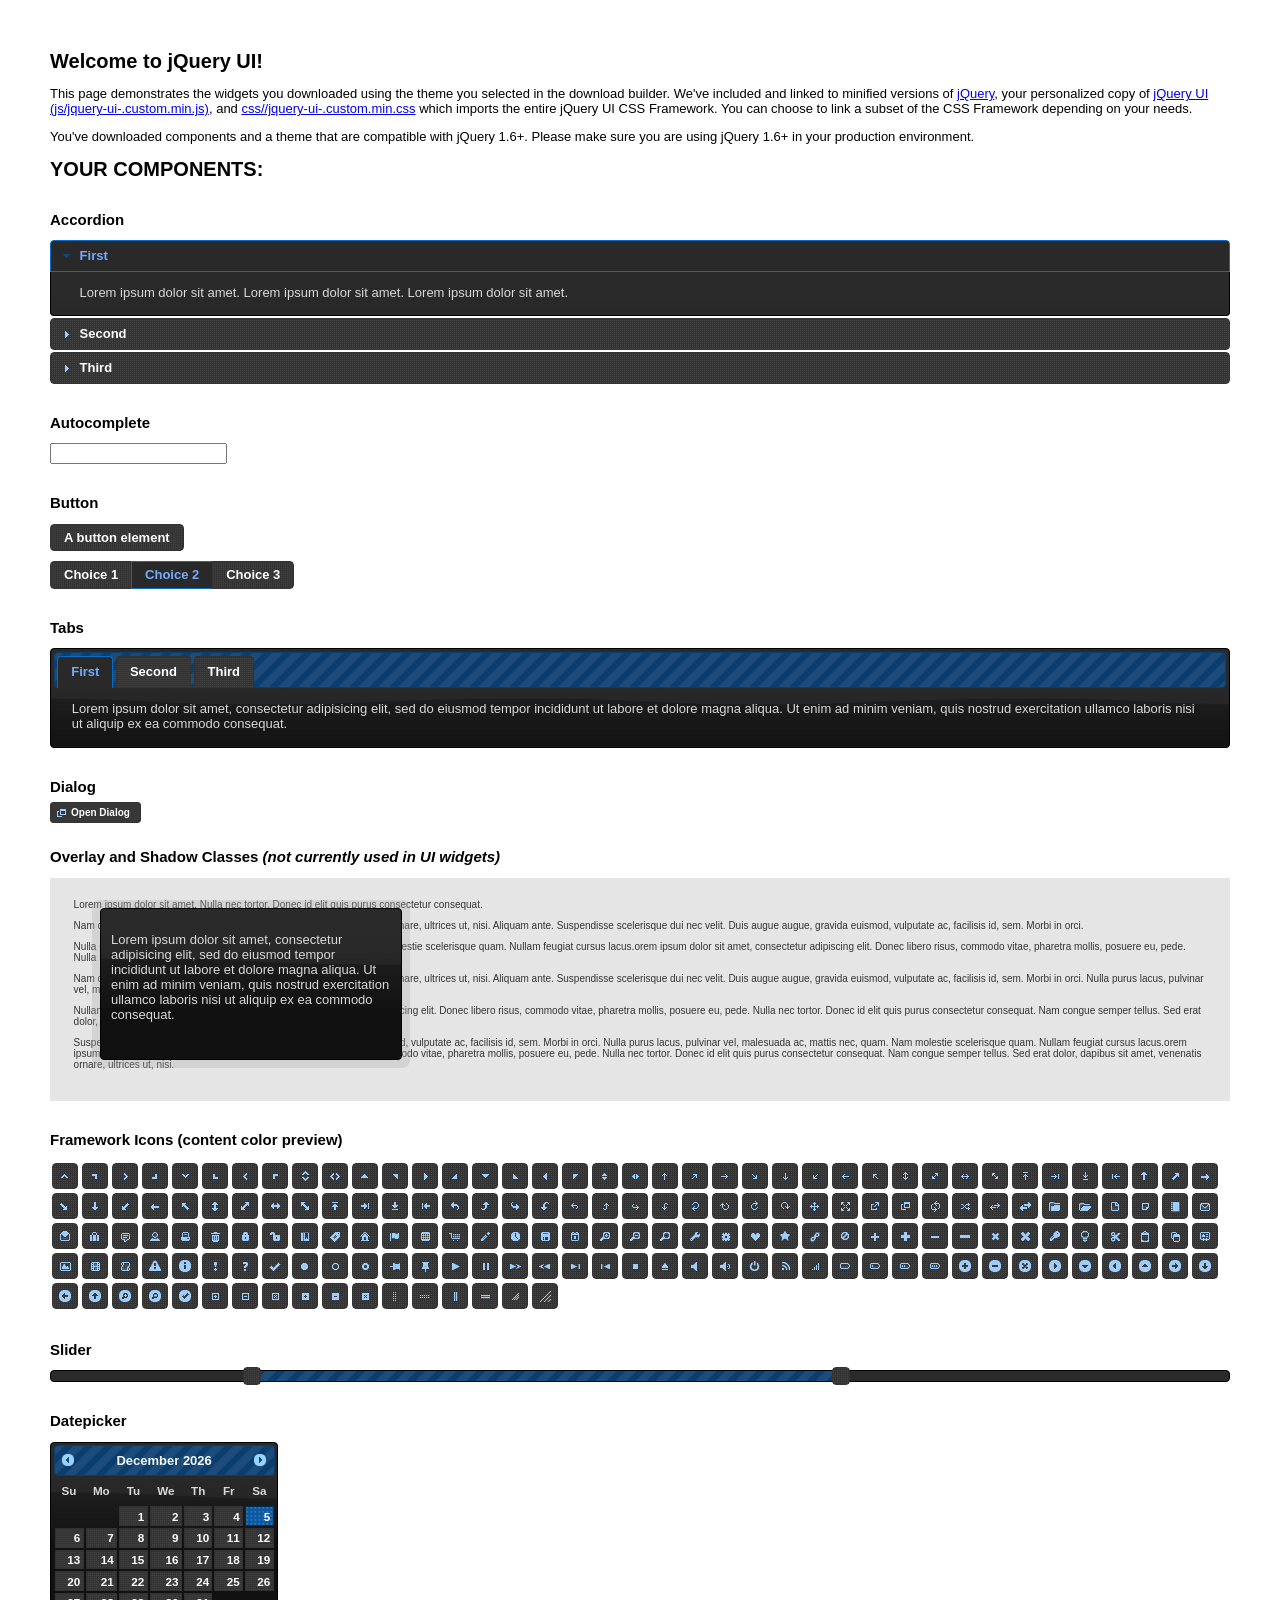
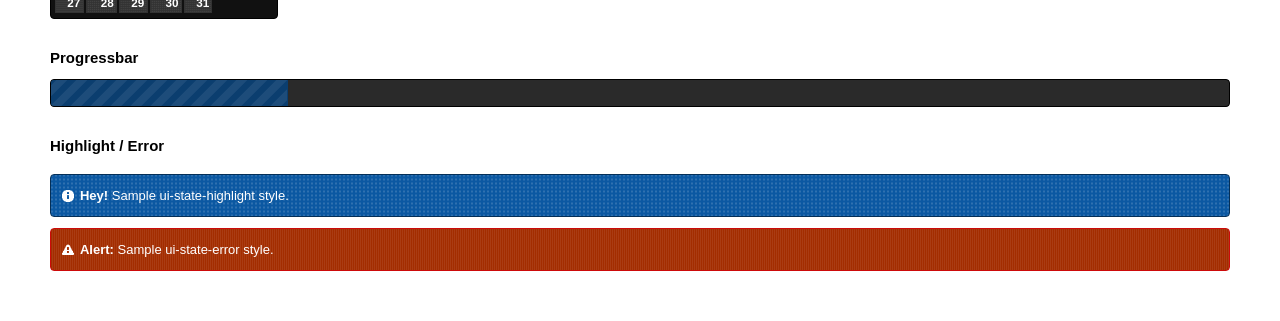
<file: javascript/jquery-ui-1.10.4.custom/index.html>
<!doctype html>
<html lang="us">
<head>
	<meta charset="utf-8">
	<title>jQuery UI Example Page</title>
	<link href="css/dot-luv/jquery-ui-1.10.4.custom.css" rel="stylesheet">
	<script src="js/jquery-1.10.2.js"></script>
	<script src="js/jquery-ui-1.10.4.custom.js"></script>
	<script>
	$(function() {
		
		$( "#accordion" ).accordion();
		

		
		var availableTags = [
			"ActionScript",
			"AppleScript",
			"Asp",
			"BASIC",
			"C",
			"C++",
			"Clojure",
			"COBOL",
			"ColdFusion",
			"Erlang",
			"Fortran",
			"Groovy",
			"Haskell",
			"Java",
			"JavaScript",
			"Lisp",
			"Perl",
			"PHP",
			"Python",
			"Ruby",
			"Scala",
			"Scheme"
		];
		$( "#autocomplete" ).autocomplete({
			source: availableTags
		});
		

		
		$( "#button" ).button();
		$( "#radioset" ).buttonset();
		

		
		$( "#tabs" ).tabs();
		

		
		$( "#dialog" ).dialog({
			autoOpen: false,
			width: 400,
			buttons: [
				{
					text: "Ok",
					click: function() {
						$( this ).dialog( "close" );
					}
				},
				{
					text: "Cancel",
					click: function() {
						$( this ).dialog( "close" );
					}
				}
			]
		});

		// Link to open the dialog
		$( "#dialog-link" ).click(function( event ) {
			$( "#dialog" ).dialog( "open" );
			event.preventDefault();
		});
		

		
		$( "#datepicker" ).datepicker({
			inline: true
		});
		

		
		$( "#slider" ).slider({
			range: true,
			values: [ 17, 67 ]
		});
		

		
		$( "#progressbar" ).progressbar({
			value: 20
		});
		

		// Hover states on the static widgets
		$( "#dialog-link, #icons li" ).hover(
			function() {
				$( this ).addClass( "ui-state-hover" );
			},
			function() {
				$( this ).removeClass( "ui-state-hover" );
			}
		);
	});
	</script>
	<style>
	body{
		font: 62.5% "Trebuchet MS", sans-serif;
		margin: 50px;
	}
	.demoHeaders {
		margin-top: 2em;
	}
	#dialog-link {
		padding: .4em 1em .4em 20px;
		text-decoration: none;
		position: relative;
	}
	#dialog-link span.ui-icon {
		margin: 0 5px 0 0;
		position: absolute;
		left: .2em;
		top: 50%;
		margin-top: -8px;
	}
	#icons {
		margin: 0;
		padding: 0;
	}
	#icons li {
		margin: 2px;
		position: relative;
		padding: 4px 0;
		cursor: pointer;
		float: left;
		list-style: none;
	}
	#icons span.ui-icon {
		float: left;
		margin: 0 4px;
	}
	.fakewindowcontain .ui-widget-overlay {
		position: absolute;
	}
	</style>
</head>
<body>

<h1>Welcome to jQuery UI!</h1>

<div class="ui-widget">
	<p>This page demonstrates the widgets you downloaded using the theme you selected in the download builder. We've included and linked to minified versions of <a href="js/jquery-1.10.2.js">jQuery</a>, your personalized copy of <a href="js/jquery-ui-.custom.min.js">jQuery UI (js/jquery-ui-.custom.min.js)</a>, and <a href="css//jquery-ui-.custom.min.css">css//jquery-ui-.custom.min.css</a> which imports the entire jQuery UI CSS Framework. You can choose to link a subset of the CSS Framework depending on your needs. </p>
	<p>You've downloaded components and a theme that are compatible with jQuery 1.6+. Please make sure you are using jQuery 1.6+ in your production environment.</p>
</div>

<h1>YOUR COMPONENTS:</h1>


<!-- Accordion -->
<h2 class="demoHeaders">Accordion</h2>
<div id="accordion">
	<h3>First</h3>
	<div>Lorem ipsum dolor sit amet. Lorem ipsum dolor sit amet. Lorem ipsum dolor sit amet.</div>
	<h3>Second</h3>
	<div>Phasellus mattis tincidunt nibh.</div>
	<h3>Third</h3>
	<div>Nam dui erat, auctor a, dignissim quis.</div>
</div>



<!-- Autocomplete -->
<h2 class="demoHeaders">Autocomplete</h2>
<div>
	<input id="autocomplete" title="type &quot;a&quot;">
</div>



<!-- Button -->
<h2 class="demoHeaders">Button</h2>
<button id="button">A button element</button>
<form style="margin-top: 1em;">
	<div id="radioset">
		<input type="radio" id="radio1" name="radio"><label for="radio1">Choice 1</label>
		<input type="radio" id="radio2" name="radio" checked="checked"><label for="radio2">Choice 2</label>
		<input type="radio" id="radio3" name="radio"><label for="radio3">Choice 3</label>
	</div>
</form>



<!-- Tabs -->
<h2 class="demoHeaders">Tabs</h2>
<div id="tabs">
	<ul>
		<li><a href="#tabs-1">First</a></li>
		<li><a href="#tabs-2">Second</a></li>
		<li><a href="#tabs-3">Third</a></li>
	</ul>
	<div id="tabs-1">Lorem ipsum dolor sit amet, consectetur adipisicing elit, sed do eiusmod tempor incididunt ut labore et dolore magna aliqua. Ut enim ad minim veniam, quis nostrud exercitation ullamco laboris nisi ut aliquip ex ea commodo consequat.</div>
	<div id="tabs-2">Phasellus mattis tincidunt nibh. Cras orci urna, blandit id, pretium vel, aliquet ornare, felis. Maecenas scelerisque sem non nisl. Fusce sed lorem in enim dictum bibendum.</div>
	<div id="tabs-3">Nam dui erat, auctor a, dignissim quis, sollicitudin eu, felis. Pellentesque nisi urna, interdum eget, sagittis et, consequat vestibulum, lacus. Mauris porttitor ullamcorper augue.</div>
</div>



<!-- Dialog NOTE: Dialog is not generated by UI in this demo so it can be visually styled in themeroller-->
<h2 class="demoHeaders">Dialog</h2>
<p><a href="#" id="dialog-link" class="ui-state-default ui-corner-all"><span class="ui-icon ui-icon-newwin"></span>Open Dialog</a></p>

<h2 class="demoHeaders">Overlay and Shadow Classes <em>(not currently used in UI widgets)</em></h2>
<div style="position: relative; width: 96%; height: 200px; padding:1% 2%; overflow:hidden;" class="fakewindowcontain">
	<p>Lorem ipsum dolor sit amet,  Nulla nec tortor. Donec id elit quis purus consectetur consequat. </p><p>Nam congue semper tellus. Sed erat dolor, dapibus sit amet, venenatis ornare, ultrices ut, nisi. Aliquam ante. Suspendisse scelerisque dui nec velit. Duis augue augue, gravida euismod, vulputate ac, facilisis id, sem. Morbi in orci. </p><p>Nulla purus lacus, pulvinar vel, malesuada ac, mattis nec, quam. Nam molestie scelerisque quam. Nullam feugiat cursus lacus.orem ipsum dolor sit amet, consectetur adipiscing elit. Donec libero risus, commodo vitae, pharetra mollis, posuere eu, pede. Nulla nec tortor. Donec id elit quis purus consectetur consequat. </p><p>Nam congue semper tellus. Sed erat dolor, dapibus sit amet, venenatis ornare, ultrices ut, nisi. Aliquam ante. Suspendisse scelerisque dui nec velit. Duis augue augue, gravida euismod, vulputate ac, facilisis id, sem. Morbi in orci. Nulla purus lacus, pulvinar vel, malesuada ac, mattis nec, quam. Nam molestie scelerisque quam. </p><p>Nullam feugiat cursus lacus.orem ipsum dolor sit amet, consectetur adipiscing elit. Donec libero risus, commodo vitae, pharetra mollis, posuere eu, pede. Nulla nec tortor. Donec id elit quis purus consectetur consequat. Nam congue semper tellus. Sed erat dolor, dapibus sit amet, venenatis ornare, ultrices ut, nisi. Aliquam ante. </p><p>Suspendisse scelerisque dui nec velit. Duis augue augue, gravida euismod, vulputate ac, facilisis id, sem. Morbi in orci. Nulla purus lacus, pulvinar vel, malesuada ac, mattis nec, quam. Nam molestie scelerisque quam. Nullam feugiat cursus lacus.orem ipsum dolor sit amet, consectetur adipiscing elit. Donec libero risus, commodo vitae, pharetra mollis, posuere eu, pede. Nulla nec tortor. Donec id elit quis purus consectetur consequat. Nam congue semper tellus. Sed erat dolor, dapibus sit amet, venenatis ornare, ultrices ut, nisi. </p>

	<!-- ui-dialog -->
	<div class="ui-overlay"><div class="ui-widget-overlay"></div><div class="ui-widget-shadow ui-corner-all" style="width: 302px; height: 152px; position: absolute; left: 50px; top: 30px;"></div></div>
	<div style="position: absolute; width: 280px; height: 130px;left: 50px; top: 30px; padding: 10px;" class="ui-widget ui-widget-content ui-corner-all">
		<div class="ui-dialog-content ui-widget-content" style="background: none; border: 0;">
			<p>Lorem ipsum dolor sit amet, consectetur adipisicing elit, sed do eiusmod tempor incididunt ut labore et dolore magna aliqua. Ut enim ad minim veniam, quis nostrud exercitation ullamco laboris nisi ut aliquip ex ea commodo consequat.</p>
		</div>
	</div>

</div>

<!-- ui-dialog -->
<div id="dialog" title="Dialog Title">
	<p>Lorem ipsum dolor sit amet, consectetur adipisicing elit, sed do eiusmod tempor incididunt ut labore et dolore magna aliqua. Ut enim ad minim veniam, quis nostrud exercitation ullamco laboris nisi ut aliquip ex ea commodo consequat.</p>
</div>



<h2 class="demoHeaders">Framework Icons (content color preview)</h2>
<ul id="icons" class="ui-widget ui-helper-clearfix">
	<li class="ui-state-default ui-corner-all" title=".ui-icon-carat-1-n"><span class="ui-icon ui-icon-carat-1-n"></span></li>
	<li class="ui-state-default ui-corner-all" title=".ui-icon-carat-1-ne"><span class="ui-icon ui-icon-carat-1-ne"></span></li>
	<li class="ui-state-default ui-corner-all" title=".ui-icon-carat-1-e"><span class="ui-icon ui-icon-carat-1-e"></span></li>
	<li class="ui-state-default ui-corner-all" title=".ui-icon-carat-1-se"><span class="ui-icon ui-icon-carat-1-se"></span></li>
	<li class="ui-state-default ui-corner-all" title=".ui-icon-carat-1-s"><span class="ui-icon ui-icon-carat-1-s"></span></li>
	<li class="ui-state-default ui-corner-all" title=".ui-icon-carat-1-sw"><span class="ui-icon ui-icon-carat-1-sw"></span></li>
	<li class="ui-state-default ui-corner-all" title=".ui-icon-carat-1-w"><span class="ui-icon ui-icon-carat-1-w"></span></li>
	<li class="ui-state-default ui-corner-all" title=".ui-icon-carat-1-nw"><span class="ui-icon ui-icon-carat-1-nw"></span></li>
	<li class="ui-state-default ui-corner-all" title=".ui-icon-carat-2-n-s"><span class="ui-icon ui-icon-carat-2-n-s"></span></li>
	<li class="ui-state-default ui-corner-all" title=".ui-icon-carat-2-e-w"><span class="ui-icon ui-icon-carat-2-e-w"></span></li>
	<li class="ui-state-default ui-corner-all" title=".ui-icon-triangle-1-n"><span class="ui-icon ui-icon-triangle-1-n"></span></li>
	<li class="ui-state-default ui-corner-all" title=".ui-icon-triangle-1-ne"><span class="ui-icon ui-icon-triangle-1-ne"></span></li>
	<li class="ui-state-default ui-corner-all" title=".ui-icon-triangle-1-e"><span class="ui-icon ui-icon-triangle-1-e"></span></li>
	<li class="ui-state-default ui-corner-all" title=".ui-icon-triangle-1-se"><span class="ui-icon ui-icon-triangle-1-se"></span></li>
	<li class="ui-state-default ui-corner-all" title=".ui-icon-triangle-1-s"><span class="ui-icon ui-icon-triangle-1-s"></span></li>
	<li class="ui-state-default ui-corner-all" title=".ui-icon-triangle-1-sw"><span class="ui-icon ui-icon-triangle-1-sw"></span></li>
	<li class="ui-state-default ui-corner-all" title=".ui-icon-triangle-1-w"><span class="ui-icon ui-icon-triangle-1-w"></span></li>
	<li class="ui-state-default ui-corner-all" title=".ui-icon-triangle-1-nw"><span class="ui-icon ui-icon-triangle-1-nw"></span></li>
	<li class="ui-state-default ui-corner-all" title=".ui-icon-triangle-2-n-s"><span class="ui-icon ui-icon-triangle-2-n-s"></span></li>
	<li class="ui-state-default ui-corner-all" title=".ui-icon-triangle-2-e-w"><span class="ui-icon ui-icon-triangle-2-e-w"></span></li>
	<li class="ui-state-default ui-corner-all" title=".ui-icon-arrow-1-n"><span class="ui-icon ui-icon-arrow-1-n"></span></li>
	<li class="ui-state-default ui-corner-all" title=".ui-icon-arrow-1-ne"><span class="ui-icon ui-icon-arrow-1-ne"></span></li>
	<li class="ui-state-default ui-corner-all" title=".ui-icon-arrow-1-e"><span class="ui-icon ui-icon-arrow-1-e"></span></li>
	<li class="ui-state-default ui-corner-all" title=".ui-icon-arrow-1-se"><span class="ui-icon ui-icon-arrow-1-se"></span></li>
	<li class="ui-state-default ui-corner-all" title=".ui-icon-arrow-1-s"><span class="ui-icon ui-icon-arrow-1-s"></span></li>
	<li class="ui-state-default ui-corner-all" title=".ui-icon-arrow-1-sw"><span class="ui-icon ui-icon-arrow-1-sw"></span></li>
	<li class="ui-state-default ui-corner-all" title=".ui-icon-arrow-1-w"><span class="ui-icon ui-icon-arrow-1-w"></span></li>
	<li class="ui-state-default ui-corner-all" title=".ui-icon-arrow-1-nw"><span class="ui-icon ui-icon-arrow-1-nw"></span></li>
	<li class="ui-state-default ui-corner-all" title=".ui-icon-arrow-2-n-s"><span class="ui-icon ui-icon-arrow-2-n-s"></span></li>
	<li class="ui-state-default ui-corner-all" title=".ui-icon-arrow-2-ne-sw"><span class="ui-icon ui-icon-arrow-2-ne-sw"></span></li>
	<li class="ui-state-default ui-corner-all" title=".ui-icon-arrow-2-e-w"><span class="ui-icon ui-icon-arrow-2-e-w"></span></li>
	<li class="ui-state-default ui-corner-all" title=".ui-icon-arrow-2-se-nw"><span class="ui-icon ui-icon-arrow-2-se-nw"></span></li>
	<li class="ui-state-default ui-corner-all" title=".ui-icon-arrowstop-1-n"><span class="ui-icon ui-icon-arrowstop-1-n"></span></li>
	<li class="ui-state-default ui-corner-all" title=".ui-icon-arrowstop-1-e"><span class="ui-icon ui-icon-arrowstop-1-e"></span></li>
	<li class="ui-state-default ui-corner-all" title=".ui-icon-arrowstop-1-s"><span class="ui-icon ui-icon-arrowstop-1-s"></span></li>
	<li class="ui-state-default ui-corner-all" title=".ui-icon-arrowstop-1-w"><span class="ui-icon ui-icon-arrowstop-1-w"></span></li>
	<li class="ui-state-default ui-corner-all" title=".ui-icon-arrowthick-1-n"><span class="ui-icon ui-icon-arrowthick-1-n"></span></li>
	<li class="ui-state-default ui-corner-all" title=".ui-icon-arrowthick-1-ne"><span class="ui-icon ui-icon-arrowthick-1-ne"></span></li>
	<li class="ui-state-default ui-corner-all" title=".ui-icon-arrowthick-1-e"><span class="ui-icon ui-icon-arrowthick-1-e"></span></li>
	<li class="ui-state-default ui-corner-all" title=".ui-icon-arrowthick-1-se"><span class="ui-icon ui-icon-arrowthick-1-se"></span></li>
	<li class="ui-state-default ui-corner-all" title=".ui-icon-arrowthick-1-s"><span class="ui-icon ui-icon-arrowthick-1-s"></span></li>
	<li class="ui-state-default ui-corner-all" title=".ui-icon-arrowthick-1-sw"><span class="ui-icon ui-icon-arrowthick-1-sw"></span></li>
	<li class="ui-state-default ui-corner-all" title=".ui-icon-arrowthick-1-w"><span class="ui-icon ui-icon-arrowthick-1-w"></span></li>
	<li class="ui-state-default ui-corner-all" title=".ui-icon-arrowthick-1-nw"><span class="ui-icon ui-icon-arrowthick-1-nw"></span></li>
	<li class="ui-state-default ui-corner-all" title=".ui-icon-arrowthick-2-n-s"><span class="ui-icon ui-icon-arrowthick-2-n-s"></span></li>
	<li class="ui-state-default ui-corner-all" title=".ui-icon-arrowthick-2-ne-sw"><span class="ui-icon ui-icon-arrowthick-2-ne-sw"></span></li>
	<li class="ui-state-default ui-corner-all" title=".ui-icon-arrowthick-2-e-w"><span class="ui-icon ui-icon-arrowthick-2-e-w"></span></li>
	<li class="ui-state-default ui-corner-all" title=".ui-icon-arrowthick-2-se-nw"><span class="ui-icon ui-icon-arrowthick-2-se-nw"></span></li>
	<li class="ui-state-default ui-corner-all" title=".ui-icon-arrowthickstop-1-n"><span class="ui-icon ui-icon-arrowthickstop-1-n"></span></li>
	<li class="ui-state-default ui-corner-all" title=".ui-icon-arrowthickstop-1-e"><span class="ui-icon ui-icon-arrowthickstop-1-e"></span></li>
	<li class="ui-state-default ui-corner-all" title=".ui-icon-arrowthickstop-1-s"><span class="ui-icon ui-icon-arrowthickstop-1-s"></span></li>
	<li class="ui-state-default ui-corner-all" title=".ui-icon-arrowthickstop-1-w"><span class="ui-icon ui-icon-arrowthickstop-1-w"></span></li>
	<li class="ui-state-default ui-corner-all" title=".ui-icon-arrowreturnthick-1-w"><span class="ui-icon ui-icon-arrowreturnthick-1-w"></span></li>
	<li class="ui-state-default ui-corner-all" title=".ui-icon-arrowreturnthick-1-n"><span class="ui-icon ui-icon-arrowreturnthick-1-n"></span></li>
	<li class="ui-state-default ui-corner-all" title=".ui-icon-arrowreturnthick-1-e"><span class="ui-icon ui-icon-arrowreturnthick-1-e"></span></li>
	<li class="ui-state-default ui-corner-all" title=".ui-icon-arrowreturnthick-1-s"><span class="ui-icon ui-icon-arrowreturnthick-1-s"></span></li>
	<li class="ui-state-default ui-corner-all" title=".ui-icon-arrowreturn-1-w"><span class="ui-icon ui-icon-arrowreturn-1-w"></span></li>
	<li class="ui-state-default ui-corner-all" title=".ui-icon-arrowreturn-1-n"><span class="ui-icon ui-icon-arrowreturn-1-n"></span></li>
	<li class="ui-state-default ui-corner-all" title=".ui-icon-arrowreturn-1-e"><span class="ui-icon ui-icon-arrowreturn-1-e"></span></li>
	<li class="ui-state-default ui-corner-all" title=".ui-icon-arrowreturn-1-s"><span class="ui-icon ui-icon-arrowreturn-1-s"></span></li>
	<li class="ui-state-default ui-corner-all" title=".ui-icon-arrowrefresh-1-w"><span class="ui-icon ui-icon-arrowrefresh-1-w"></span></li>
	<li class="ui-state-default ui-corner-all" title=".ui-icon-arrowrefresh-1-n"><span class="ui-icon ui-icon-arrowrefresh-1-n"></span></li>
	<li class="ui-state-default ui-corner-all" title=".ui-icon-arrowrefresh-1-e"><span class="ui-icon ui-icon-arrowrefresh-1-e"></span></li>
	<li class="ui-state-default ui-corner-all" title=".ui-icon-arrowrefresh-1-s"><span class="ui-icon ui-icon-arrowrefresh-1-s"></span></li>
	<li class="ui-state-default ui-corner-all" title=".ui-icon-arrow-4"><span class="ui-icon ui-icon-arrow-4"></span></li>
	<li class="ui-state-default ui-corner-all" title=".ui-icon-arrow-4-diag"><span class="ui-icon ui-icon-arrow-4-diag"></span></li>
	<li class="ui-state-default ui-corner-all" title=".ui-icon-extlink"><span class="ui-icon ui-icon-extlink"></span></li>
	<li class="ui-state-default ui-corner-all" title=".ui-icon-newwin"><span class="ui-icon ui-icon-newwin"></span></li>
	<li class="ui-state-default ui-corner-all" title=".ui-icon-refresh"><span class="ui-icon ui-icon-refresh"></span></li>
	<li class="ui-state-default ui-corner-all" title=".ui-icon-shuffle"><span class="ui-icon ui-icon-shuffle"></span></li>
	<li class="ui-state-default ui-corner-all" title=".ui-icon-transfer-e-w"><span class="ui-icon ui-icon-transfer-e-w"></span></li>
	<li class="ui-state-default ui-corner-all" title=".ui-icon-transferthick-e-w"><span class="ui-icon ui-icon-transferthick-e-w"></span></li>
	<li class="ui-state-default ui-corner-all" title=".ui-icon-folder-collapsed"><span class="ui-icon ui-icon-folder-collapsed"></span></li>
	<li class="ui-state-default ui-corner-all" title=".ui-icon-folder-open"><span class="ui-icon ui-icon-folder-open"></span></li>
	<li class="ui-state-default ui-corner-all" title=".ui-icon-document"><span class="ui-icon ui-icon-document"></span></li>
	<li class="ui-state-default ui-corner-all" title=".ui-icon-document-b"><span class="ui-icon ui-icon-document-b"></span></li>
	<li class="ui-state-default ui-corner-all" title=".ui-icon-note"><span class="ui-icon ui-icon-note"></span></li>
	<li class="ui-state-default ui-corner-all" title=".ui-icon-mail-closed"><span class="ui-icon ui-icon-mail-closed"></span></li>
	<li class="ui-state-default ui-corner-all" title=".ui-icon-mail-open"><span class="ui-icon ui-icon-mail-open"></span></li>
	<li class="ui-state-default ui-corner-all" title=".ui-icon-suitcase"><span class="ui-icon ui-icon-suitcase"></span></li>
	<li class="ui-state-default ui-corner-all" title=".ui-icon-comment"><span class="ui-icon ui-icon-comment"></span></li>
	<li class="ui-state-default ui-corner-all" title=".ui-icon-person"><span class="ui-icon ui-icon-person"></span></li>
	<li class="ui-state-default ui-corner-all" title=".ui-icon-print"><span class="ui-icon ui-icon-print"></span></li>
	<li class="ui-state-default ui-corner-all" title=".ui-icon-trash"><span class="ui-icon ui-icon-trash"></span></li>
	<li class="ui-state-default ui-corner-all" title=".ui-icon-locked"><span class="ui-icon ui-icon-locked"></span></li>
	<li class="ui-state-default ui-corner-all" title=".ui-icon-unlocked"><span class="ui-icon ui-icon-unlocked"></span></li>
	<li class="ui-state-default ui-corner-all" title=".ui-icon-bookmark"><span class="ui-icon ui-icon-bookmark"></span></li>
	<li class="ui-state-default ui-corner-all" title=".ui-icon-tag"><span class="ui-icon ui-icon-tag"></span></li>
	<li class="ui-state-default ui-corner-all" title=".ui-icon-home"><span class="ui-icon ui-icon-home"></span></li>
	<li class="ui-state-default ui-corner-all" title=".ui-icon-flag"><span class="ui-icon ui-icon-flag"></span></li>
	<li class="ui-state-default ui-corner-all" title=".ui-icon-calculator"><span class="ui-icon ui-icon-calculator"></span></li>
	<li class="ui-state-default ui-corner-all" title=".ui-icon-cart"><span class="ui-icon ui-icon-cart"></span></li>
	<li class="ui-state-default ui-corner-all" title=".ui-icon-pencil"><span class="ui-icon ui-icon-pencil"></span></li>
	<li class="ui-state-default ui-corner-all" title=".ui-icon-clock"><span class="ui-icon ui-icon-clock"></span></li>
	<li class="ui-state-default ui-corner-all" title=".ui-icon-disk"><span class="ui-icon ui-icon-disk"></span></li>
	<li class="ui-state-default ui-corner-all" title=".ui-icon-calendar"><span class="ui-icon ui-icon-calendar"></span></li>
	<li class="ui-state-default ui-corner-all" title=".ui-icon-zoomin"><span class="ui-icon ui-icon-zoomin"></span></li>
	<li class="ui-state-default ui-corner-all" title=".ui-icon-zoomout"><span class="ui-icon ui-icon-zoomout"></span></li>
	<li class="ui-state-default ui-corner-all" title=".ui-icon-search"><span class="ui-icon ui-icon-search"></span></li>
	<li class="ui-state-default ui-corner-all" title=".ui-icon-wrench"><span class="ui-icon ui-icon-wrench"></span></li>
	<li class="ui-state-default ui-corner-all" title=".ui-icon-gear"><span class="ui-icon ui-icon-gear"></span></li>
	<li class="ui-state-default ui-corner-all" title=".ui-icon-heart"><span class="ui-icon ui-icon-heart"></span></li>
	<li class="ui-state-default ui-corner-all" title=".ui-icon-star"><span class="ui-icon ui-icon-star"></span></li>
	<li class="ui-state-default ui-corner-all" title=".ui-icon-link"><span class="ui-icon ui-icon-link"></span></li>
	<li class="ui-state-default ui-corner-all" title=".ui-icon-cancel"><span class="ui-icon ui-icon-cancel"></span></li>
	<li class="ui-state-default ui-corner-all" title=".ui-icon-plus"><span class="ui-icon ui-icon-plus"></span></li>
	<li class="ui-state-default ui-corner-all" title=".ui-icon-plusthick"><span class="ui-icon ui-icon-plusthick"></span></li>
	<li class="ui-state-default ui-corner-all" title=".ui-icon-minus"><span class="ui-icon ui-icon-minus"></span></li>
	<li class="ui-state-default ui-corner-all" title=".ui-icon-minusthick"><span class="ui-icon ui-icon-minusthick"></span></li>
	<li class="ui-state-default ui-corner-all" title=".ui-icon-close"><span class="ui-icon ui-icon-close"></span></li>
	<li class="ui-state-default ui-corner-all" title=".ui-icon-closethick"><span class="ui-icon ui-icon-closethick"></span></li>
	<li class="ui-state-default ui-corner-all" title=".ui-icon-key"><span class="ui-icon ui-icon-key"></span></li>
	<li class="ui-state-default ui-corner-all" title=".ui-icon-lightbulb"><span class="ui-icon ui-icon-lightbulb"></span></li>
	<li class="ui-state-default ui-corner-all" title=".ui-icon-scissors"><span class="ui-icon ui-icon-scissors"></span></li>
	<li class="ui-state-default ui-corner-all" title=".ui-icon-clipboard"><span class="ui-icon ui-icon-clipboard"></span></li>
	<li class="ui-state-default ui-corner-all" title=".ui-icon-copy"><span class="ui-icon ui-icon-copy"></span></li>
	<li class="ui-state-default ui-corner-all" title=".ui-icon-contact"><span class="ui-icon ui-icon-contact"></span></li>
	<li class="ui-state-default ui-corner-all" title=".ui-icon-image"><span class="ui-icon ui-icon-image"></span></li>
	<li class="ui-state-default ui-corner-all" title=".ui-icon-video"><span class="ui-icon ui-icon-video"></span></li>
	<li class="ui-state-default ui-corner-all" title=".ui-icon-script"><span class="ui-icon ui-icon-script"></span></li>
	<li class="ui-state-default ui-corner-all" title=".ui-icon-alert"><span class="ui-icon ui-icon-alert"></span></li>
	<li class="ui-state-default ui-corner-all" title=".ui-icon-info"><span class="ui-icon ui-icon-info"></span></li>
	<li class="ui-state-default ui-corner-all" title=".ui-icon-notice"><span class="ui-icon ui-icon-notice"></span></li>
	<li class="ui-state-default ui-corner-all" title=".ui-icon-help"><span class="ui-icon ui-icon-help"></span></li>
	<li class="ui-state-default ui-corner-all" title=".ui-icon-check"><span class="ui-icon ui-icon-check"></span></li>
	<li class="ui-state-default ui-corner-all" title=".ui-icon-bullet"><span class="ui-icon ui-icon-bullet"></span></li>
	<li class="ui-state-default ui-corner-all" title=".ui-icon-radio-off"><span class="ui-icon ui-icon-radio-off"></span></li>
	<li class="ui-state-default ui-corner-all" title=".ui-icon-radio-on"><span class="ui-icon ui-icon-radio-on"></span></li>
	<li class="ui-state-default ui-corner-all" title=".ui-icon-pin-w"><span class="ui-icon ui-icon-pin-w"></span></li>
	<li class="ui-state-default ui-corner-all" title=".ui-icon-pin-s"><span class="ui-icon ui-icon-pin-s"></span></li>
	<li class="ui-state-default ui-corner-all" title=".ui-icon-play"><span class="ui-icon ui-icon-play"></span></li>
	<li class="ui-state-default ui-corner-all" title=".ui-icon-pause"><span class="ui-icon ui-icon-pause"></span></li>
	<li class="ui-state-default ui-corner-all" title=".ui-icon-seek-next"><span class="ui-icon ui-icon-seek-next"></span></li>
	<li class="ui-state-default ui-corner-all" title=".ui-icon-seek-prev"><span class="ui-icon ui-icon-seek-prev"></span></li>
	<li class="ui-state-default ui-corner-all" title=".ui-icon-seek-end"><span class="ui-icon ui-icon-seek-end"></span></li>
	<li class="ui-state-default ui-corner-all" title=".ui-icon-seek-first"><span class="ui-icon ui-icon-seek-first"></span></li>
	<li class="ui-state-default ui-corner-all" title=".ui-icon-stop"><span class="ui-icon ui-icon-stop"></span></li>
	<li class="ui-state-default ui-corner-all" title=".ui-icon-eject"><span class="ui-icon ui-icon-eject"></span></li>
	<li class="ui-state-default ui-corner-all" title=".ui-icon-volume-off"><span class="ui-icon ui-icon-volume-off"></span></li>
	<li class="ui-state-default ui-corner-all" title=".ui-icon-volume-on"><span class="ui-icon ui-icon-volume-on"></span></li>
	<li class="ui-state-default ui-corner-all" title=".ui-icon-power"><span class="ui-icon ui-icon-power"></span></li>
	<li class="ui-state-default ui-corner-all" title=".ui-icon-signal-diag"><span class="ui-icon ui-icon-signal-diag"></span></li>
	<li class="ui-state-default ui-corner-all" title=".ui-icon-signal"><span class="ui-icon ui-icon-signal"></span></li>
	<li class="ui-state-default ui-corner-all" title=".ui-icon-battery-0"><span class="ui-icon ui-icon-battery-0"></span></li>
	<li class="ui-state-default ui-corner-all" title=".ui-icon-battery-1"><span class="ui-icon ui-icon-battery-1"></span></li>
	<li class="ui-state-default ui-corner-all" title=".ui-icon-battery-2"><span class="ui-icon ui-icon-battery-2"></span></li>
	<li class="ui-state-default ui-corner-all" title=".ui-icon-battery-3"><span class="ui-icon ui-icon-battery-3"></span></li>
	<li class="ui-state-default ui-corner-all" title=".ui-icon-circle-plus"><span class="ui-icon ui-icon-circle-plus"></span></li>
	<li class="ui-state-default ui-corner-all" title=".ui-icon-circle-minus"><span class="ui-icon ui-icon-circle-minus"></span></li>
	<li class="ui-state-default ui-corner-all" title=".ui-icon-circle-close"><span class="ui-icon ui-icon-circle-close"></span></li>
	<li class="ui-state-default ui-corner-all" title=".ui-icon-circle-triangle-e"><span class="ui-icon ui-icon-circle-triangle-e"></span></li>
	<li class="ui-state-default ui-corner-all" title=".ui-icon-circle-triangle-s"><span class="ui-icon ui-icon-circle-triangle-s"></span></li>
	<li class="ui-state-default ui-corner-all" title=".ui-icon-circle-triangle-w"><span class="ui-icon ui-icon-circle-triangle-w"></span></li>
	<li class="ui-state-default ui-corner-all" title=".ui-icon-circle-triangle-n"><span class="ui-icon ui-icon-circle-triangle-n"></span></li>
	<li class="ui-state-default ui-corner-all" title=".ui-icon-circle-arrow-e"><span class="ui-icon ui-icon-circle-arrow-e"></span></li>
	<li class="ui-state-default ui-corner-all" title=".ui-icon-circle-arrow-s"><span class="ui-icon ui-icon-circle-arrow-s"></span></li>
	<li class="ui-state-default ui-corner-all" title=".ui-icon-circle-arrow-w"><span class="ui-icon ui-icon-circle-arrow-w"></span></li>
	<li class="ui-state-default ui-corner-all" title=".ui-icon-circle-arrow-n"><span class="ui-icon ui-icon-circle-arrow-n"></span></li>
	<li class="ui-state-default ui-corner-all" title=".ui-icon-circle-zoomin"><span class="ui-icon ui-icon-circle-zoomin"></span></li>
	<li class="ui-state-default ui-corner-all" title=".ui-icon-circle-zoomout"><span class="ui-icon ui-icon-circle-zoomout"></span></li>
	<li class="ui-state-default ui-corner-all" title=".ui-icon-circle-check"><span class="ui-icon ui-icon-circle-check"></span></li>
	<li class="ui-state-default ui-corner-all" title=".ui-icon-circlesmall-plus"><span class="ui-icon ui-icon-circlesmall-plus"></span></li>
	<li class="ui-state-default ui-corner-all" title=".ui-icon-circlesmall-minus"><span class="ui-icon ui-icon-circlesmall-minus"></span></li>
	<li class="ui-state-default ui-corner-all" title=".ui-icon-circlesmall-close"><span class="ui-icon ui-icon-circlesmall-close"></span></li>
	<li class="ui-state-default ui-corner-all" title=".ui-icon-squaresmall-plus"><span class="ui-icon ui-icon-squaresmall-plus"></span></li>
	<li class="ui-state-default ui-corner-all" title=".ui-icon-squaresmall-minus"><span class="ui-icon ui-icon-squaresmall-minus"></span></li>
	<li class="ui-state-default ui-corner-all" title=".ui-icon-squaresmall-close"><span class="ui-icon ui-icon-squaresmall-close"></span></li>
	<li class="ui-state-default ui-corner-all" title=".ui-icon-grip-dotted-vertical"><span class="ui-icon ui-icon-grip-dotted-vertical"></span></li>
	<li class="ui-state-default ui-corner-all" title=".ui-icon-grip-dotted-horizontal"><span class="ui-icon ui-icon-grip-dotted-horizontal"></span></li>
	<li class="ui-state-default ui-corner-all" title=".ui-icon-grip-solid-vertical"><span class="ui-icon ui-icon-grip-solid-vertical"></span></li>
	<li class="ui-state-default ui-corner-all" title=".ui-icon-grip-solid-horizontal"><span class="ui-icon ui-icon-grip-solid-horizontal"></span></li>
	<li class="ui-state-default ui-corner-all" title=".ui-icon-gripsmall-diagonal-se"><span class="ui-icon ui-icon-gripsmall-diagonal-se"></span></li>
	<li class="ui-state-default ui-corner-all" title=".ui-icon-grip-diagonal-se"><span class="ui-icon ui-icon-grip-diagonal-se"></span></li>
</ul>


<!-- Slider -->
<h2 class="demoHeaders">Slider</h2>
<div id="slider"></div>



<!-- Datepicker -->
<h2 class="demoHeaders">Datepicker</h2>
<div id="datepicker"></div>



<!-- Progressbar -->
<h2 class="demoHeaders">Progressbar</h2>
<div id="progressbar"></div>


<!-- Highlight / Error -->
<h2 class="demoHeaders">Highlight / Error</h2>
<div class="ui-widget">
	<div class="ui-state-highlight ui-corner-all" style="margin-top: 20px; padding: 0 .7em;">
		<p><span class="ui-icon ui-icon-info" style="float: left; margin-right: .3em;"></span>
		<strong>Hey!</strong> Sample ui-state-highlight style.</p>
	</div>
</div>
<br>
<div class="ui-widget">
	<div class="ui-state-error ui-corner-all" style="padding: 0 .7em;">
		<p><span class="ui-icon ui-icon-alert" style="float: left; margin-right: .3em;"></span>
		<strong>Alert:</strong> Sample ui-state-error style.</p>
	</div>
</div>

</body>
</html>
</file>
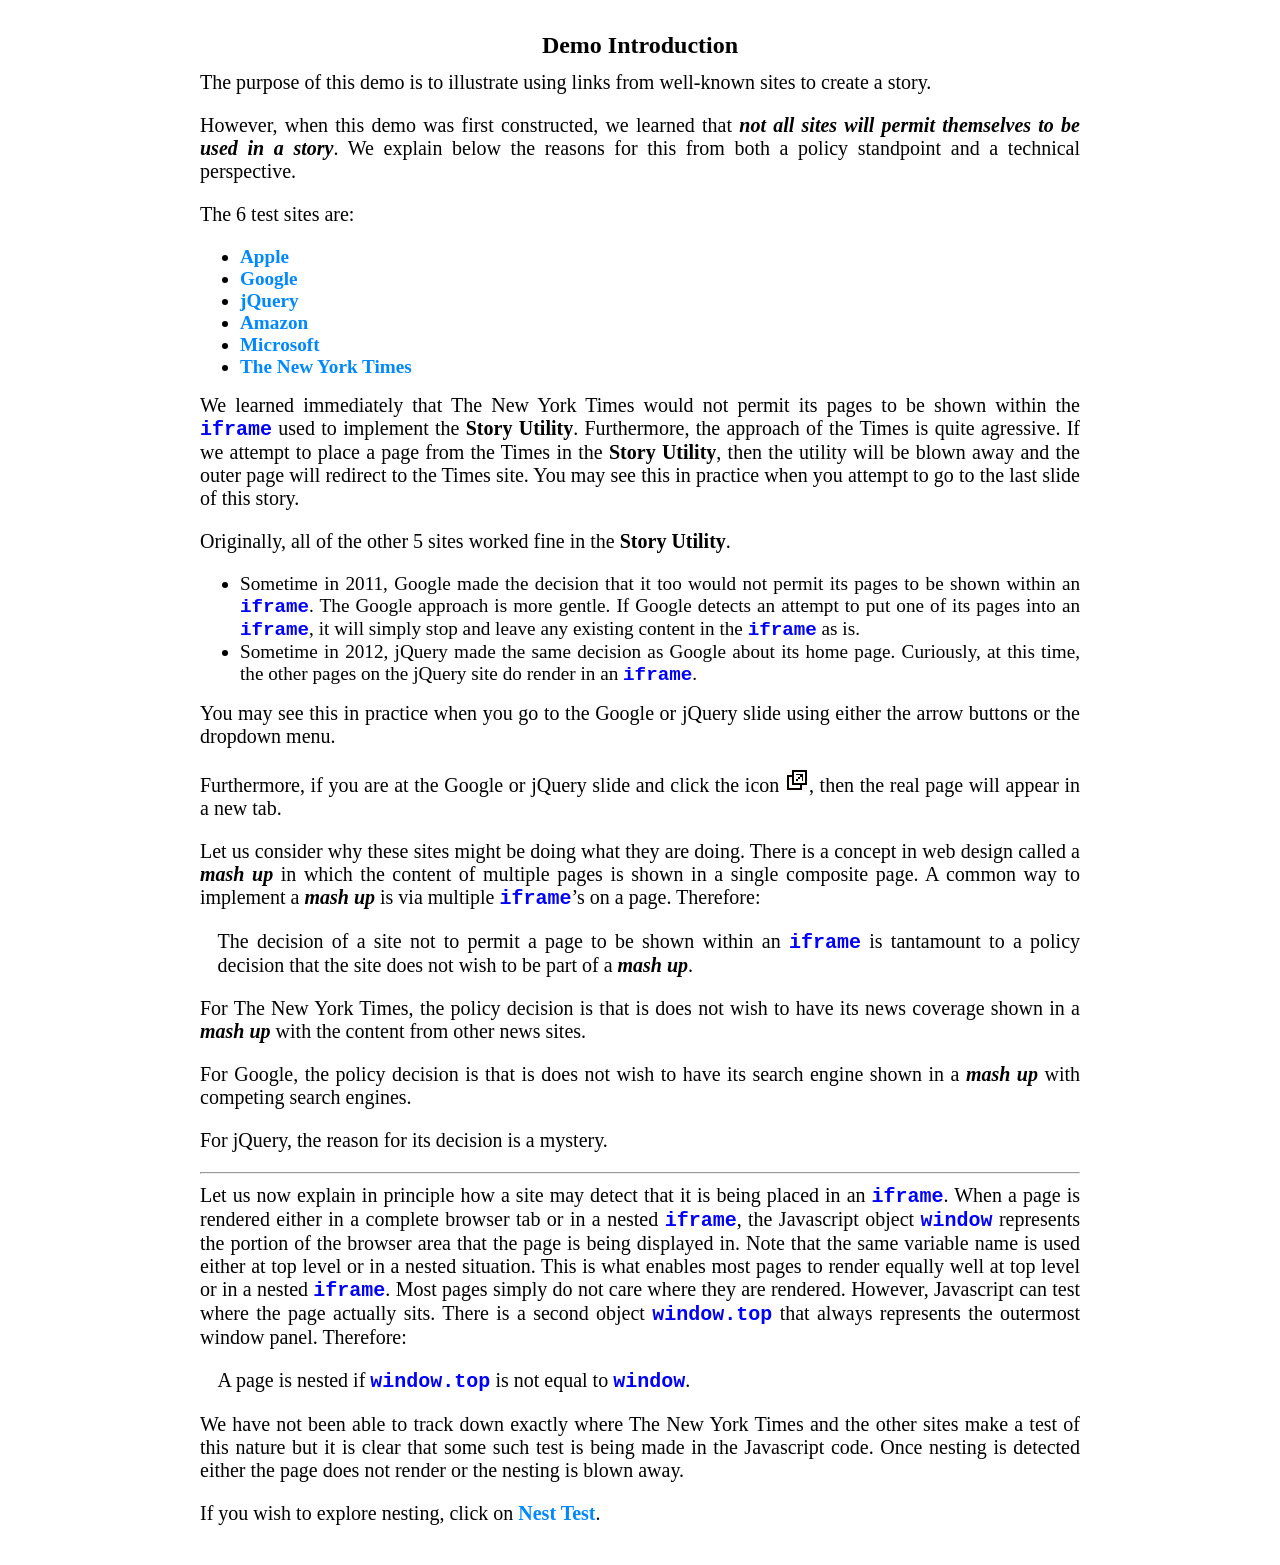
<file: story/demo/index.htm>
﻿<!DOCTYPE html>

<!--
    File: demo/index.htm
    
    Copyright 2012,
    Richard Rasala,
    College of Computer and Information Science
    Northeastern University, Boston, MA 02115
    rasala@ccs.neu.edu

    January 25, 2012
-->

<html lang="en">
<head>
    <meta charset="utf-8" />

    <meta name="viewport"
        content="initial-scale=1, minimum-scale=1">

    <title>Demo</title>
    
    <link rel="Stylesheet" type="text/css" href="../css/slide.css" />
    
    <link rel="Stylesheet" type="text/css" href="../css/screen.css"
          media="screen" />
    
    <link rel="Stylesheet" type="text/css" href="../css/print.css"
          media="print" />
</head>

<body>

<div class="pad">

<h1 class="center">Demo Introduction</h1>

<p>
The purpose of this demo is to illustrate using links from 
well-known sites to create a story.
</p>

<p>
However, when this demo was first constructed, we learned that
<i>not all sites will permit themselves to be used in a story</i>.
We explain below the reasons for this from both a policy standpoint
and a technical perspective.
</p>

<p>
The 6 test sites are:
</p>

<ul>
  <li>
  <a href="http://www.apple.com/" target="_blank">
  Apple
  </a>
  </li>

  <li>
  <a href="http://www.google.com/" target="_blank">
  Google
  </a>
  </li>

  <li>
  <a href="http://jquery.com/" target="_blank">
  jQuery
  </a>
  </li>

  <li>
  <a href="http://www.amazon.com/" target="_blank">
  Amazon
  </a>
  </li>

  <li>
  <a href="http://www.microsoft.com/" target="_blank">
  Microsoft
  </a>
  </li>

  <li>
  <a href="http://www.nytimes.com/" target="_blank">
  The New York Times
  </a>
  </li>
</ul>

<p>
We learned immediately that The New York Times would not
permit its pages to be shown within the <code>iframe</code> used
to implement the <b>Story Utility</b>.  Furthermore, the approach
of the Times is quite agressive.  If we attempt to place a page
from the Times in the <b>Story Utility</b>, then the utility will
be blown away and the outer page will redirect to the Times site.
You may see this in practice when you attempt to go to the last
slide of this story.
</p>

<p>
Originally, all of the other 5 sites worked fine in the
<b>Story Utility</b>.
</p>

<ul>
  <li>
    Sometime in 2011, Google made the decision that it too would
    not permit its pages to be shown within an <code>iframe</code>.
    The Google approach is more gentle.  If Google detects an
    attempt to put one of its pages into an <code>iframe</code>,
    it will simply stop and leave any existing content in the
    <code>iframe</code> as is.
  </li>
  <li>
    Sometime in 2012, jQuery made the same decision as Google
    about its home page.  Curiously, at this time, the other
    pages on the jQuery site do render in an <code>iframe</code>.
  </li>
</ul>

<p>
You may see this in
practice when you go to the Google or jQuery slide using either the arrow
buttons or the dropdown menu.
</p>

<p>
Furthermore, if you are at the Google or jQuery slide and click the icon
<img src="../images/newtab.jpg" alt="new tab" title="new tab" />,
then the real page will appear in a new tab.
</p>

<p>
Let us consider why these sites might be doing
what they are doing.  There is a concept in web design called a
<i>mash up</i> in which the content of multiple pages is shown
in a single composite page.  A common way to implement a
<i>mash up</i> is via multiple <code>iframe</code>&rsquo;s on a
page.  Therefore:
</p>

<p class="indent">
The decision of a site not to permit a page to be shown within
an <code>iframe</code> is tantamount to a policy decision that
the site does not wish to be part of a <i>mash up</i>.
</p>

<p>
For The New York Times, the policy decision is that is does not
wish to have its news coverage shown in a <i>mash up</i> with the
content from other news sites.
</p>

<p>
For Google, the policy decision is that is does not wish to have
its search engine shown in a <i>mash up</i> with competing search
engines.
</p>

<p>
For jQuery, the reason for its decision is a mystery.
</p>

<hr />

<p>
Let us now explain in principle how a site may detect that it is
being placed in an <code>iframe</code>.  When a page is rendered
either in a complete browser tab or in a nested <code>iframe</code>,
the Javascript object <code>window</code> represents the portion
of the browser area that the page is being displayed in.  Note
that the same variable name is used either at top level or in a
nested situation.  This is what enables most pages to render
equally well at top level or in a nested <code>iframe</code>.
Most pages simply do not care where they are rendered.  However,
Javascript can test where the page actually sits.  There is a
second object <code>window.top</code> that always represents the
outermost window panel.  Therefore:
</p>

<p class="indent">
A page is nested if <code>window.top</code> is not equal to
<code>window</code>.
</p>

<p>
We have not been able to track down exactly where The New York Times
and the other sites make a test of this nature but it is clear that
some such test is being made in the Javascript code.  Once nesting
is detected either the page does not render or the nesting is blown
away.
</p>

<p>
If you wish to explore nesting, click on
<a href="../nested/index.htm" target="_blank">Nest Test</a>.
</p>

</div>

</body>
</html>
</file>
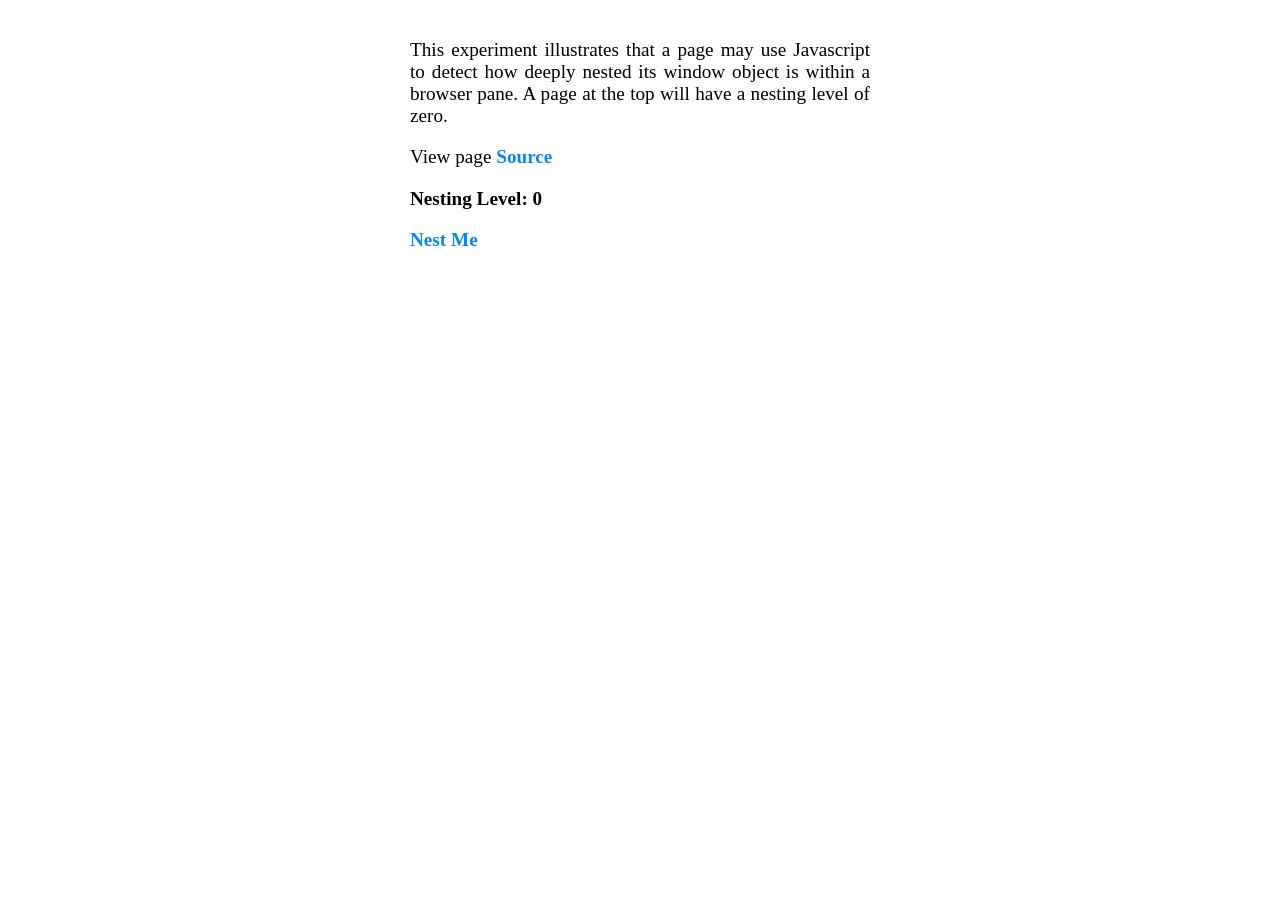
<file: story/nested/index.htm>
﻿<!DOCTYPE html>

<!--
    Copyright 2012,
    Richard Rasala,
    College of Computer and Information Science
    Northeastern University, Boston, MA 02115
    rasala@ccs.neu.edu

    January 25, 2012
-->

<html lang="en">
<head>
    <meta charset="utf-8" />

    <meta name="viewport"
        content="initial-scale=1, minimum-scale=1">

    <title>Nest Test</title>

    <style type="text/css">
    
    @media screen {
        body {
            font-size: 120%;
            margin: 0;
            padding: 0;
        }

        .pad {
            padding: 20px;
        }
    }

    @media screen and (min-width: 500px) {
        body {
            width: 500px;
            margin-left:auto;
            margin-right:auto;
        }
    }

    @media screen and (max-width: 499px) {
        body {
            max-width: 100%;
        }
    }

    p {
        text-align: justify;
    }

    a {
        color: #08f;
        font-weight: bold;
        text-decoration: none;
    }

    a:visited {
        color: #88f;
    }

    a:hover, a:visited:hover {
        color: #f00;
    }

    </style>
    
    <script type="text/javascript"
        src="http://ajax.googleapis.com/ajax/libs/jquery/1.7/jquery.min.js"></script>

    <script type="text/javascript">
        function initialize() {
            var w = window;
            var t = window.top;
            var level = 0;

            while (w != t) {
                w = w.parent;
                level++;
            }

            $("#level").text("" + level);
        }

        $(initialize);
    </script>
    
</head>
<body>

<div class="pad">

<p>
This experiment illustrates that a page may use Javascript
to detect how deeply nested its window object is within a
browser pane.  A page at the top will have a nesting level
of zero.
</p>

<p>
View page
<a href="../showfile.htm?nested/index.htm" target="_blank">Source</a>
</p>

<p><b>Nesting Level: <span id="level"></span></b></p>

<p>
<a href="../index.htm?nested/">Nest Me</a>
</p>

</div>

</body>
</html>
</file>
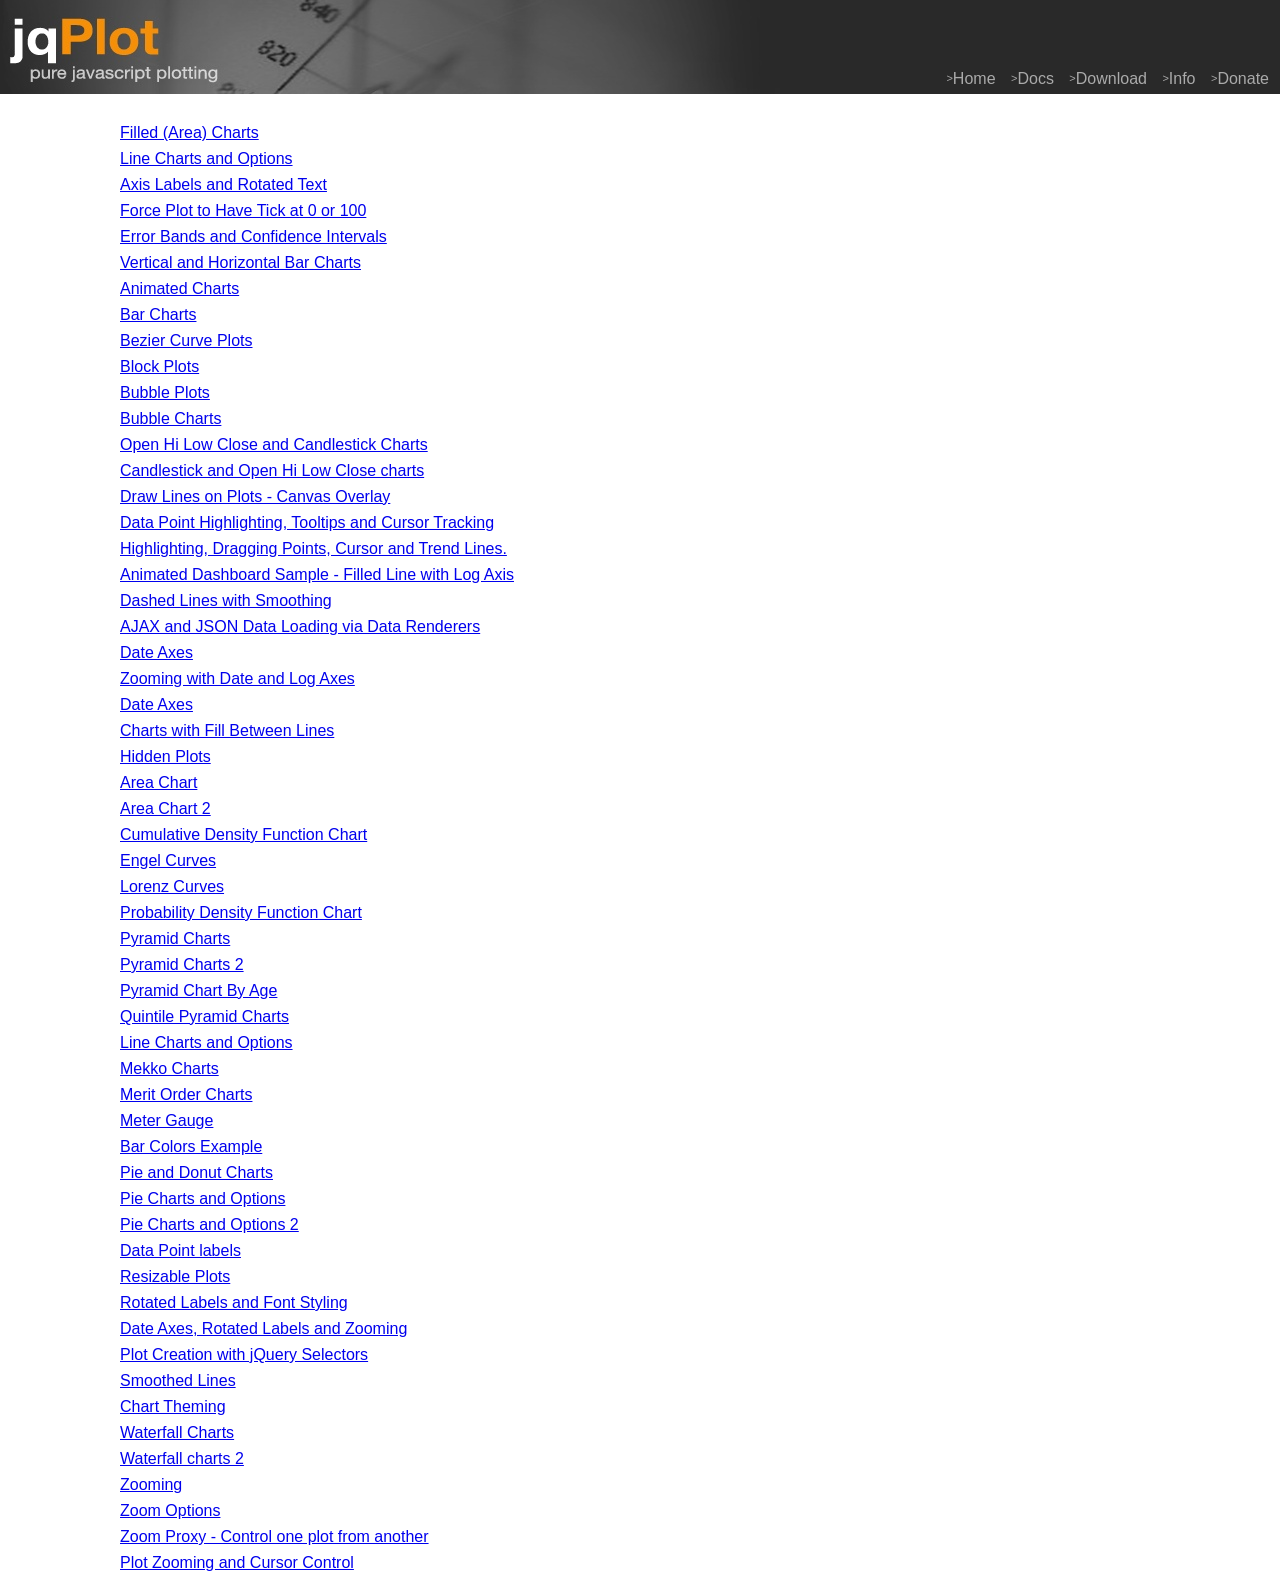
<file: javascript/jquery.jqplot.1.0.4r1121/dist/examples/index.html>
<!DOCTYPE html>

<html>
<head>
    
    <title>jqPlot Sample Charts</title>

    <link class="include" rel="stylesheet" type="text/css" href="../jquery.jqplot.min.css" />
    <link rel="stylesheet" type="text/css" href="examples.min.css" />
    <link type="text/css" rel="stylesheet" href="syntaxhighlighter/styles/shCoreDefault.min.css" />
    <link type="text/css" rel="stylesheet" href="syntaxhighlighter/styles/shThemejqPlot.min.css" />
  
  <!--[if lt IE 9]><script language="javascript" type="text/javascript" src="../excanvas.js"></script><![endif]-->
    <script class="include" type="text/javascript" src="../jquery.min.js"></script>

</head>
<body>
    <div class="logo">
   <div class="nav">
   <a class="nav" href="../../../index.php"><span>&gt;</span>Home</a>
   <a class="nav"  href="../../../docs/"><span>&gt;</span>Docs</a>
   <a class="nav"  href="../../download/"><span>&gt;</span>Download</a>
   <a class="nav" href="../../../info.php"><span>&gt;</span>Info</a>
   <a class="nav"  href="../../../donate.php"><span>&gt;</span>Donate</a>
   </div>
</div>
<!-- Index content goes here -->

<style type="text/css">

    p.example-link {
        margin-top: 0.5em;
        margin-bottom: 0.5em;
        margin-left: 120px;
    }

</style>

<div class="example-links">

<p class="example-link"><a class="example-link" href="area.html">Filled (Area) Charts</a></p>
<p class="example-link"><a class="example-link" href="axisLabelTests.html">Line Charts and Options</a></p>
<p class="example-link"><a class="example-link" href="axisLabelsRotatedText.html">Axis Labels and Rotated Text</a></p>
<p class="example-link"><a class="example-link" href="axisScalingForceTickAt.html">Force Plot to Have Tick at 0 or 100</a></p>
<p class="example-link"><a class="example-link" href="bandedLine.html">Error Bands and Confidence Intervals</a></p>
<p class="example-link"><a class="example-link" href="bar-charts.html">Vertical and Horizontal Bar Charts</a></p>
<p class="example-link"><a class="example-link" href="barLineAnimated.html">Animated Charts</a></p>
<p class="example-link"><a class="example-link" href="barTest.html">Bar Charts</a></p>
<p class="example-link"><a class="example-link" href="bezierCurve.html">Bezier Curve Plots</a></p>
<p class="example-link"><a class="example-link" href="blockPlot.html">Block Plots</a></p>
<p class="example-link"><a class="example-link" href="bubble-plots.html">Bubble Plots</a></p>
<p class="example-link"><a class="example-link" href="bubbleChart.html">Bubble Charts</a></p>
<p class="example-link"><a class="example-link" href="candlestick-charts.html">Open Hi Low Close and Candlestick Charts</a></p>
<p class="example-link"><a class="example-link" href="candlestick.html">Candlestick and Open Hi Low Close charts</a></p>
<p class="example-link"><a class="example-link" href="canvas-overlay.html">Draw Lines on Plots - Canvas Overlay</a></p>
<p class="example-link"><a class="example-link" href="cursor-highlighter.html">Data Point Highlighting, Tooltips and Cursor Tracking</a></p>
<p class="example-link"><a class="example-link" href="customHighlighterCursorTrendline.html">Highlighting, Dragging Points, Cursor and Trend Lines.</a></p>
<p class="example-link"><a class="example-link" href="dashboardWidget.html">Animated Dashboard Sample - Filled Line with Log Axis</a></p>
<p class="example-link"><a class="example-link" href="dashedLines.html">Dashed Lines with Smoothing</a></p>
<p class="example-link"><a class="example-link" href="data-renderers.html">AJAX and JSON Data Loading via Data Renderers</a></p>
<p class="example-link"><a class="example-link" href="date-axes.html">Date Axes</a></p>
<p class="example-link"><a class="example-link" href="dateAxisLogAxisZooming.html">Zooming with Date and Log Axes</a></p>
<p class="example-link"><a class="example-link" href="dateAxisRenderer.html">Date Axes</a></p>
<p class="example-link"><a class="example-link" href="fillBetweenLines.html">Charts with Fill Between Lines</a></p>
<p class="example-link"><a class="example-link" href="hiddenPlotsInTabs.html">Hidden Plots</a></p>
<p class="example-link"><a class="example-link" href="kcp_area.html">Area Chart</a></p>
<p class="example-link"><a class="example-link" href="kcp_area2.html">Area Chart 2</a></p>
<p class="example-link"><a class="example-link" href="kcp_cdf.html">Cumulative Density Function Chart</a></p>
<p class="example-link"><a class="example-link" href="kcp_engel.html">Engel Curves</a></p>
<p class="example-link"><a class="example-link" href="kcp_lorenz.html">Lorenz Curves</a></p>
<p class="example-link"><a class="example-link" href="kcp_pdf.html">Probability Density Function Chart</a></p>
<p class="example-link"><a class="example-link" href="kcp_pyramid.html">Pyramid Charts</a></p>
<p class="example-link"><a class="example-link" href="kcp_pyramid2.html">Pyramid Charts 2</a></p>
<p class="example-link"><a class="example-link" href="kcp_pyramid_by_age.html">Pyramid Chart By Age</a></p>
<p class="example-link"><a class="example-link" href="kcp_quintiles.html">Quintile Pyramid Charts</a></p>
<p class="example-link"><a class="example-link" href="line-charts.html">Line Charts and Options</a></p>
<p class="example-link"><a class="example-link" href="mekkoCharts.html">Mekko Charts</a></p>
<p class="example-link"><a class="example-link" href="meritOrder.html">Merit Order Charts</a></p>
<p class="example-link"><a class="example-link" href="meterGauge.html">Meter Gauge</a></p>
<p class="example-link"><a class="example-link" href="multipleBarColors.html">Bar Colors Example</a></p>
<p class="example-link"><a class="example-link" href="pie-donut-charts.html">Pie and Donut Charts</a></p>
<p class="example-link"><a class="example-link" href="pieTest.html">Pie Charts and Options</a></p>
<p class="example-link"><a class="example-link" href="pieTest4.html">Pie Charts and Options 2</a></p>
<p class="example-link"><a class="example-link" href="point-labels.html">Data Point labels</a></p>
<p class="example-link"><a class="example-link" href="resizablePlot.html">Resizable Plots</a></p>
<p class="example-link"><a class="example-link" href="rotated-tick-labels.html">Rotated Labels and Font Styling</a></p>
<p class="example-link"><a class="example-link" href="rotatedTickLabelsZoom.html">Date Axes, Rotated Labels and Zooming</a></p>
<p class="example-link"><a class="example-link" href="selectorSyntax.html">Plot Creation with jQuery Selectors</a></p>
<p class="example-link"><a class="example-link" href="smoothedLine.html">Smoothed Lines</a></p>
<p class="example-link"><a class="example-link" href="theming.html">Chart Theming</a></p>
<p class="example-link"><a class="example-link" href="waterfall.html">Waterfall Charts</a></p>
<p class="example-link"><a class="example-link" href="waterfall2.html">Waterfall charts 2</a></p>
<p class="example-link"><a class="example-link" href="zoom1.html">Zooming</a></p>
<p class="example-link"><a class="example-link" href="zoomOptions.html">Zoom Options</a></p>
<p class="example-link"><a class="example-link" href="zoomProxy.html">Zoom Proxy - Control one plot from another</a></p>
<p class="example-link"><a class="example-link" href="zooming.html">Plot Zooming and Cursor Control</a></p>

</div>

<!-- End Index content -->


    </div>

</body>


</html>
</file>
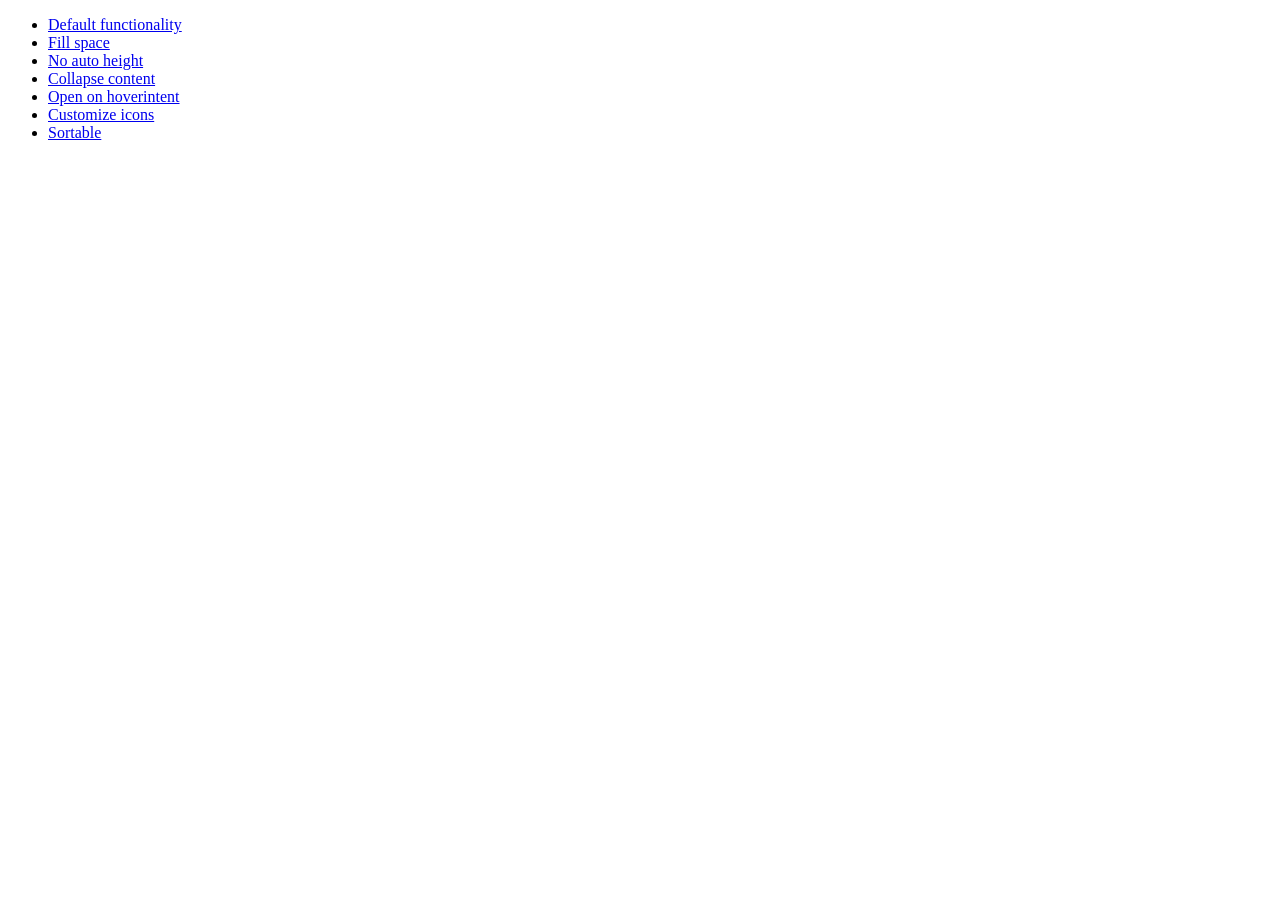
<file: javascript/jquery-ui-1.10.4.custom-old/development-bundle/demos/accordion/index.html>
<!doctype html>
<html lang="en">
<head>
	<meta charset="utf-8">
	<title>jQuery UI Accordion Demos</title>
</head>
<body>

<ul>
	<li><a href="default.html">Default functionality</a></li>
	<li><a href="fillspace.html">Fill space</a></li>
	<li><a href="no-auto-height.html">No auto height</a></li>
	<li><a href="collapsible.html">Collapse content</a></li>
	<li><a href="hoverintent.html">Open on hoverintent</a></li>
	<li><a href="custom-icons.html">Customize icons</a></li>
	<li><a href="sortable.html">Sortable</a></li>
</ul>

</body>
</html>
</file>
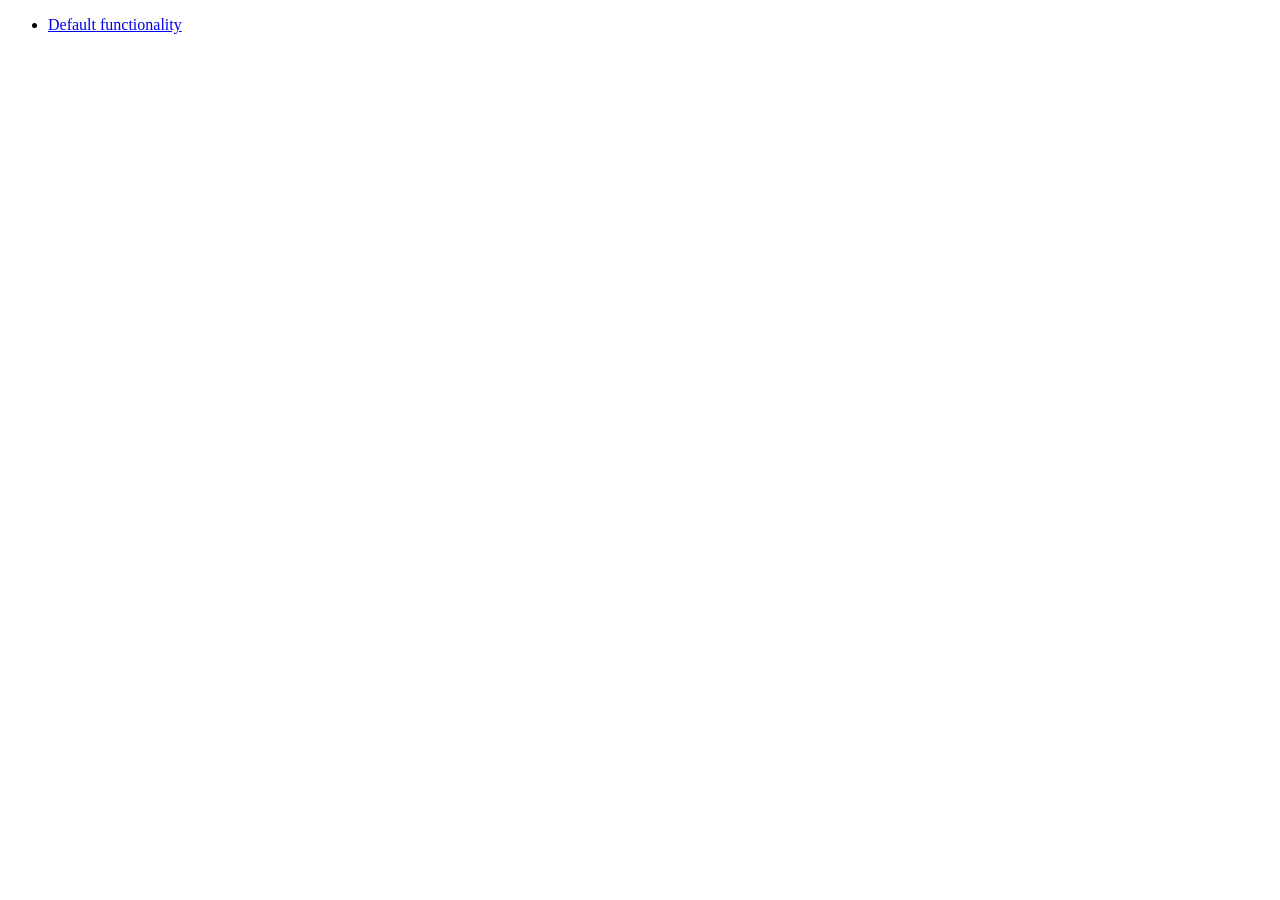
<file: javascript/jquery-ui-1.10.4.custom-old/development-bundle/demos/addClass/index.html>
<!doctype html>
<html lang="en">
<head>
	<meta charset="utf-8">
	<title>jQuery UI Effects Demos</title>
</head>
<body>

<ul>
	<li><a href="default.html">Default functionality</a></li>
</ul>

</body>
</html>
</file>
<file: story/css/story.css>
﻿/*
    File: css/story.css
    
    This is the CSS for the Story Utility page.
    
    This CSS is essential for the Story Utility
    to function properly.

    Copyright 2012,
    Richard Rasala,
    College of Computer and Information Science
    Northeastern University, Boston, MA 02115
    rasala@ccs.neu.edu
    
    January 27, 2012
*/

body {
    background: white;
}

img {
    border: 0px;
}

p {
    text-align: justify; 
}

p, pre {
    font-size: 125%;
}

code, pre {
    color: #00f;
    font-family: "Consolas", "Lucida Console", "Courier New", "Andale Mono", monospace;
    font-weight: bold;
}

a {
    color: #08f;
    font-weight: bold;
    text-decoration: none;
}

a:visited {
    color: #88f;
}

a:hover {
    color: #f00;
}


.text {
    font-family: "Baskerville", "Palatino", "Times New Roman", "Century Schoolbook", serif;
    font-weight: bold;
    font-style: italic;
    font-size: 120%;
}

.textbutton {
    font-size: 100%;
}

.number {
    font-family: "Consolas", "Lucida Console", "Courier New", "Andale Mono", monospace;
    font-weight: bold;
    font-size: 120%;
}

.numberbox {
    width: 2.5em;
}


#slideDropdown {
    width: 500px;
    max-width: 70%;
    font-family: serif;
    font-size: 120%;
    font-weight: bold;
}

#backArrow:hover { cursor: pointer; }

#nextArrow:hover { cursor: pointer; }


.wrapper {
    text-align: center;
    margin-left: 96px;
    margin-right: 96px;
}


.relative
{
    position: relative;
}

.flush_L_1
{
    position: absolute;
    top: 0;
    left: 0;
    z-index: 1;
}

.flush_R_1
{
    position: absolute;
    top: 0;
    right: 0;
    z-index: 1;
}

.flush_L_2
{
    position: absolute;
    top: 0;
    left: 48px;
    z-index: 1;
}

.flush_R_2
{
    position: absolute;
    top: 0;
    right: 48px;
    z-index: 1;
}


.red, .error {
    color: #f00;
}

.bold {
    font-weight: bold;
}
</file>
<file: story/css/slide.css>
﻿/*
    File: css/slide.css
    
    This is the CSS we use for certain slides
    and for error messages in the Story Utility.
    
    A user of the Story Utility might wish to
    modify or replace this file to meet their
    own goals.

    Copyright 2011,
    Richard Rasala,
    College of Computer and Information Science
    Northeastern University, Boston, MA 02115
    rasala@ccs.neu.edu
    
    September 28, 2011
*/

body {
    background: white;
}


.times {
    font-family: "Times New Roman", Serif;
}


.title, .subtitle, .subsubtitle {
    font-weight: bold;
    text-align: center;
}


.title {
    font-size: 150%;
}

.subtitle {
    font-size: 140%;
}

.subsubtitle {
    font-size: 130%;
}


p {
    font-size: 125%;
	text-align: justify; 
    margin-top: 0.5em
}

pre { font-size: 125%; }


li {
    font-size: 120%;
	text-align: justify; 
}

li ul > li {
    font-size: 90%;
}

li ul > li ul > li {
    font-size: 90%;
}

li ul > li ul > li ul > li {
    font-size: 90%;
}


.p, .p1, .p2, .p3, .p4, .p5
td, dd
{
	font-size: 100%;
	text-align: justify; 
}

.p, .p1, .p2, .p3, .p4, .p5
{
    margin-top: 0.5em
}


.h {
    font-size: 150%;
	font-weight: bold;
	text-align: center;
	margin-top: 0.5em;
	margin-bottom: 0.5em;
}


h1, h2, h3, h4, h5, h6 {
	font-weight: bold;
	text-align: justify;
	margin-top: 0.5em;
	margin-bottom: 0.5em;
}

.huge { font-size: 200%}

h1 { font-size: 150%; }

h2 { font-size: 140%; }

h3 { font-size: 130%; }

h4 { font-size: 120%; }

h5 { font-size: 110%; }

h6 { font-size: 100%; }


.centerblock
{
    margin-left: auto;
    margin-right: auto;
}

.center  { text-align: center; }

.left    { text-align: left; }

.right   { text-align: right; }

.justify { text-align: justify; }


.indent { margin-left: 2%; }

.p1, .indent1 { margin-left: 5%; }

.p2, .indent2 { margin-left: 10%; }

.p3, .indent3 { margin-left: 15%; }

.p4, .indent4 { margin-left: 20%; }

.p5, .indent5 { margin-left: 25%; }


b, i, em, strong, code, pre, .bold, .italic, .error {
    font-weight: bold;
}

i, em, .italic, .italicnormal { font-style: italic; }

code, pre, .blue { color: #00f; }

.red, .error { color: #f00; }

.green { color: #007f00; }


code, pre, kbd, tt, .mono {
    font-family: "Consolas", "Lucida Console", "Courier New", "Andale Mono", monospace;
}


a, a > code {
    color: #08f;
    font-weight: bold;
    text-decoration: none;
}

a:visited, a:visited > code {
    color: #88f;
}

a:hover, a > code:hover, a:visited:hover, a:visited > code:hover {
    color: #f00;
}


.baseline    { vertical-align: baseline; }

.text-bottom { vertical-align: text-bottom; }

.text-top    { vertical-align: text-top; }

.middle      { vertical-align: middle; }

.sub         { vertical-align: sub; }

.super       { vertical-align: super; }

.bottom      { vertical-align: bottom; }

.top         { vertical-align:  top; }


.floatleft,       .floatL       { float: left; }

.clearleft,       .clearL       { clear: left; }

.clearfloatleft,  .clearfloatL  { clear: left; float: left; }

.floatright,      .floatR       { float: right; }

.clearright,      .clearR       { clear: right; }

.clearfloatright, .clearfloatR  { clear: right; float: right; }

.clearboth,       .clearB       { clear: both; }


.relative { position: relative; }

.absolute { position: absolute; }

.fixed    { position: fixed; }


.padded { padding: 2px; }

.border { padding: 2px; border: 1px solid black; }

.spaced { margin-bottom: 10px; }


table
{
    border-collapse: collapse;
}

td,th
{
    border: solid 1px black;
    padding: 2px 4px;
}
</file>
<file: story/css/screen.css>
/*
    File: screen.css
        
    Copyright 2012,
    Richard Rasala,
    College of Computer and Information Science
    Northeastern University, Boston, MA 02115
    rasala@ccs.neu.edu
    
    January 25, 2012
*/

@media screen {
    body {
        margin: 0;
        padding: 0;
    }

    .pad {
        padding: 20px;
    }

    .enlarge {
        font-size: 125%;
    }
}

@media screen and (min-width: 920px) {
    body {
        width: 920px;
        margin-left:auto;
        margin-right:auto;
    }
}

@media screen and (max-width: 919px) {
    body {
        max-width: 100%;
    }
}
</file>
<file: story/css/print.css>
/*
    File: print.css
        
    Copyright 2010,
    Richard Rasala,
    College of Computer and Information Science
    Northeastern University, Boston, MA 02115
    rasala@ccs.neu.edu
    
    September 14, 2010
*/

body {
    font-size: 80%;
}
</file>
<file: javascript/jquery.jqplot.1.0.4r1121/dist/examples/examples.min.css>
body{margin:0;padding:0;font-family:"Trebuchet MS",Arial,Helvetica,sans-serif;}div.logo{position:relative;height:94px;padding:0;margin-bottom:30px;top:0;background-image:url('./images/logo.jpg');background-repeat:no-repeat;background-color:#292929;}div.nav{position:relative;top:70px;text-align:right;}a.nav span{font-size:11px;position:relative;bottom:2px;}a.nav:visited{text-decoration:none;border:0;color:#aaa;}a.nav,a.nav:link{border:0;text-decoration:none;font-family:Tahoma,"Helvetica Neue","Trebuchet MS",Verdana,Arial,sans-serif;font-size:16px;color:#aaa;margin-right:11px;}a.nav:hover{text-decoration:none;border:0;color:#E0771C;}a.nav:active{text-decoration:none;border:0;color:#E0771C;}div.example-content{margin:30px 50px;}div.example-nav{margin-bottom:30px;}pre.code-block{background:#D8F4DC;border:1px solid #c8c8c8;padding-top:1em;padding-left:3em;padding-bottom:1em;margin-top:1em;margin-bottom:3em;}pre.code{border:1px solid #c8c8c8;padding-top:1em;padding-left:3em;padding-bottom:1em;margin-top:1em;margin-bottom:4em;}div.include{margin-bottom:2em;}p{margin:2em 0;}.jqplot-image-button{margin-bottom:15px;margin-top:15px;}div.jqplot-image-container{position:relative;z-index:11;margin:auto;display:none;background-color:#fff;border:1px solid #999;display:inline-block;margin-top:25px;}div.jqplot-image-container-header{font-size:1.0em;font-weight:bold;padding:5px 15px;background-color:#eee;}div.jqplot-image-container-content{padding:15px;background-color:#fff;}a.jqplot-image-container-close{float:right;}div.example-plot{width:500px;height:300px;}.jqplot-table-legend-label{white-space:nowrap;}div.syntaxhighlighter{margin-top:4em!important;margin-bottom:3em!important;}
</file>
<file: javascript/jquery.jqplot.1.0.4r1121/dist/examples/syntaxhighlighter/styles/shCoreDefault.min.css>
.syntaxhighlighter a,.syntaxhighlighter div,.syntaxhighlighter code,.syntaxhighlighter table,.syntaxhighlighter table td,.syntaxhighlighter table tr,.syntaxhighlighter table tbody,.syntaxhighlighter table thead,.syntaxhighlighter table caption,.syntaxhighlighter textarea{-moz-border-radius:0 0 0 0!important;-webkit-border-radius:0 0 0 0!important;background:none!important;border:0!important;bottom:auto!important;float:none!important;height:auto!important;left:auto!important;line-height:1.1em!important;margin:0!important;outline:0!important;overflow:visible!important;padding:0!important;position:static!important;right:auto!important;text-align:left!important;top:auto!important;vertical-align:baseline!important;width:auto!important;box-sizing:content-box!important;font-family:"Consolas","Bitstream Vera Sans Mono","Courier New",Courier,monospace!important;font-weight:normal!important;font-style:normal!important;font-size:1em!important;min-height:inherit!important;min-height:auto!important;}.syntaxhighlighter{width:100%!important;margin:1em 0 1em 0!important;position:relative!important;overflow:auto!important;font-size:1em!important;}.syntaxhighlighter.source{overflow:hidden!important;}.syntaxhighlighter .bold{font-weight:bold!important;}.syntaxhighlighter .italic{font-style:italic!important;}.syntaxhighlighter .line{white-space:pre!important;}.syntaxhighlighter table{width:100%!important;}.syntaxhighlighter table caption{text-align:left!important;padding:.5em 0 .5em 1em!important;}.syntaxhighlighter table td.code{width:100%!important;}.syntaxhighlighter table td.code .container{position:relative!important;}.syntaxhighlighter table td.code .container textarea{box-sizing:border-box!important;position:absolute!important;left:0!important;top:0!important;width:100%!important;height:100%!important;border:none!important;background:white!important;padding-left:1em!important;overflow:hidden!important;white-space:pre!important;}.syntaxhighlighter table td.gutter .line{text-align:right!important;padding:0 .5em 0 1em!important;}.syntaxhighlighter table td.code .line{padding:0 1em!important;}.syntaxhighlighter.nogutter td.code .container textarea,.syntaxhighlighter.nogutter td.code .line{padding-left:0!important;}.syntaxhighlighter.show{display:block!important;}.syntaxhighlighter.collapsed table{display:none!important;}.syntaxhighlighter.collapsed .toolbar{padding:.1em .8em 0 .8em!important;font-size:1em!important;position:static!important;width:auto!important;height:auto!important;}.syntaxhighlighter.collapsed .toolbar span{display:inline!important;margin-right:1em!important;}.syntaxhighlighter.collapsed .toolbar span a{padding:0!important;display:none!important;}.syntaxhighlighter.collapsed .toolbar span a.expandSource{display:inline!important;}.syntaxhighlighter .toolbar{position:absolute!important;right:1px!important;top:1px!important;width:11px!important;height:11px!important;font-size:10px!important;z-index:10!important;}.syntaxhighlighter .toolbar span.title{display:inline!important;}.syntaxhighlighter .toolbar a{display:block!important;text-align:center!important;text-decoration:none!important;padding-top:1px!important;}.syntaxhighlighter .toolbar a.expandSource{display:none!important;}.syntaxhighlighter.ie{font-size:.9em!important;padding:1px 0 1px 0!important;}.syntaxhighlighter.ie .toolbar{line-height:8px!important;}.syntaxhighlighter.ie .toolbar a{padding-top:0!important;}.syntaxhighlighter.printing .line.alt1 .content,.syntaxhighlighter.printing .line.alt2 .content,.syntaxhighlighter.printing .line.highlighted .number,.syntaxhighlighter.printing .line.highlighted.alt1 .content,.syntaxhighlighter.printing .line.highlighted.alt2 .content{background:none!important;}.syntaxhighlighter.printing .line .number{color:#bbb!important;}.syntaxhighlighter.printing .line .content{color:black!important;}.syntaxhighlighter.printing .toolbar{display:none!important;}.syntaxhighlighter.printing a{text-decoration:none!important;}.syntaxhighlighter.printing .plain,.syntaxhighlighter.printing .plain a{color:black!important;}.syntaxhighlighter.printing .comments,.syntaxhighlighter.printing .comments a{color:#008200!important;}.syntaxhighlighter.printing .string,.syntaxhighlighter.printing .string a{color:blue!important;}.syntaxhighlighter.printing .keyword{color:#069!important;font-weight:bold!important;}.syntaxhighlighter.printing .preprocessor{color:gray!important;}.syntaxhighlighter.printing .variable{color:#a70!important;}.syntaxhighlighter.printing .value{color:#090!important;}.syntaxhighlighter.printing .functions{color:#ff1493!important;}.syntaxhighlighter.printing .constants{color:#06c!important;}.syntaxhighlighter.printing .script{font-weight:bold!important;}.syntaxhighlighter.printing .color1,.syntaxhighlighter.printing .color1 a{color:gray!important;}.syntaxhighlighter.printing .color2,.syntaxhighlighter.printing .color2 a{color:#ff1493!important;}.syntaxhighlighter.printing .color3,.syntaxhighlighter.printing .color3 a{color:red!important;}.syntaxhighlighter.printing .break,.syntaxhighlighter.printing .break a{color:black!important;}.syntaxhighlighter{background-color:white!important;}.syntaxhighlighter .line.alt1{background-color:white!important;}.syntaxhighlighter .line.alt2{background-color:white!important;}.syntaxhighlighter .line.highlighted.alt1,.syntaxhighlighter .line.highlighted.alt2{background-color:#e0e0e0!important;}.syntaxhighlighter .line.highlighted.number{color:black!important;}.syntaxhighlighter table caption{color:black!important;}.syntaxhighlighter .gutter{color:#afafaf!important;}.syntaxhighlighter .gutter .line{border-right:3px solid #6ce26c!important;}.syntaxhighlighter .gutter .line.highlighted{background-color:#6ce26c!important;color:white!important;}.syntaxhighlighter.printing .line .content{border:none!important;}.syntaxhighlighter.collapsed{overflow:visible!important;}.syntaxhighlighter.collapsed .toolbar{color:blue!important;background:white!important;border:1px solid #6ce26c!important;}.syntaxhighlighter.collapsed .toolbar a{color:blue!important;}.syntaxhighlighter.collapsed .toolbar a:hover{color:red!important;}.syntaxhighlighter .toolbar{color:white!important;background:#6ce26c!important;border:none!important;}.syntaxhighlighter .toolbar a{color:white!important;}.syntaxhighlighter .toolbar a:hover{color:black!important;}.syntaxhighlighter .plain,.syntaxhighlighter .plain a{color:black!important;}.syntaxhighlighter .comments,.syntaxhighlighter .comments a{color:#008200!important;}.syntaxhighlighter .string,.syntaxhighlighter .string a{color:blue!important;}.syntaxhighlighter .keyword{color:#069!important;}.syntaxhighlighter .preprocessor{color:gray!important;}.syntaxhighlighter .variable{color:#a70!important;}.syntaxhighlighter .value{color:#090!important;}.syntaxhighlighter .functions{color:#ff1493!important;}.syntaxhighlighter .constants{color:#06c!important;}.syntaxhighlighter .script{font-weight:bold!important;color:#069!important;background-color:none!important;}.syntaxhighlighter .color1,.syntaxhighlighter .color1 a{color:gray!important;}.syntaxhighlighter .color2,.syntaxhighlighter .color2 a{color:#ff1493!important;}.syntaxhighlighter .color3,.syntaxhighlighter .color3 a{color:red!important;}.syntaxhighlighter .keyword{font-weight:bold!important;}
</file>
<file: javascript/jquery.jqplot.1.0.4r1121/dist/examples/syntaxhighlighter/styles/shThemejqPlot.min.css>
.syntaxhighlighter{background-color:transparent!important;}.syntaxhighlighter .line.alt1{background-color:transparent!important;}.syntaxhighlighter .line.alt2{background-color:transparent!important;}.syntaxhighlighter .line.highlighted.alt1,.syntaxhighlighter .line.highlighted.alt2{background-color:#e0e0e0!important;}.syntaxhighlighter .line.highlighted.number{color:black!important;}.syntaxhighlighter table caption{color:black!important;}.syntaxhighlighter .gutter{color:#afafaf!important;}.syntaxhighlighter .gutter .line{border-right:3px solid #6ce26c!important;}.syntaxhighlighter .gutter .line.highlighted{background-color:#6ce26c!important;color:white!important;}.syntaxhighlighter.printing .line .content{border:none!important;}.syntaxhighlighter.collapsed{overflow:visible!important;}.syntaxhighlighter.collapsed .toolbar{color:blue!important;background:white!important;border:1px solid #6ce26c!important;}.syntaxhighlighter.collapsed .toolbar a{color:blue!important;}.syntaxhighlighter.collapsed .toolbar a:hover{color:red!important;}.syntaxhighlighter .toolbar{color:white!important;background:#6ce26c!important;border:none!important;}.syntaxhighlighter .toolbar a{color:white!important;}.syntaxhighlighter .toolbar a:hover{color:black!important;}.syntaxhighlighter .plain,.syntaxhighlighter .plain a{color:black!important;}.syntaxhighlighter .comments,.syntaxhighlighter .comments a{color:#008200!important;}.syntaxhighlighter .string,.syntaxhighlighter .string a{color:blue!important;}.syntaxhighlighter .keyword{color:#069!important;}.syntaxhighlighter .preprocessor{color:gray!important;}.syntaxhighlighter .variable{color:#a70!important;}.syntaxhighlighter .value{color:#090!important;}.syntaxhighlighter .functions{color:#ff1493!important;}.syntaxhighlighter .constants{color:#06c!important;}.syntaxhighlighter .script{font-weight:bold!important;color:#069!important;background-color:none!important;}.syntaxhighlighter .color1,.syntaxhighlighter .color1 a{color:gray!important;}.syntaxhighlighter .color2,.syntaxhighlighter .color2 a{color:#ff1493!important;}.syntaxhighlighter .color3,.syntaxhighlighter .color3 a{color:red!important;}.syntaxhighlighter .keyword{font-weight:bold!important;}.syntaxhighlighter a,.syntaxhighlighter div,.syntaxhighlighter code,.syntaxhighlighter table,.syntaxhighlighter table td,.syntaxhighlighter table tr,.syntaxhighlighter table tbody,.syntaxhighlighter table thead,.syntaxhighlighter table caption,.syntaxhighlighter textarea{line-height:1.3em!important;}div.syntaxhighlighter{font-size:.85em!important;}div.include div.syntaxhighlighter table td.code .line{margin-top:.1em!important;}
</file>
